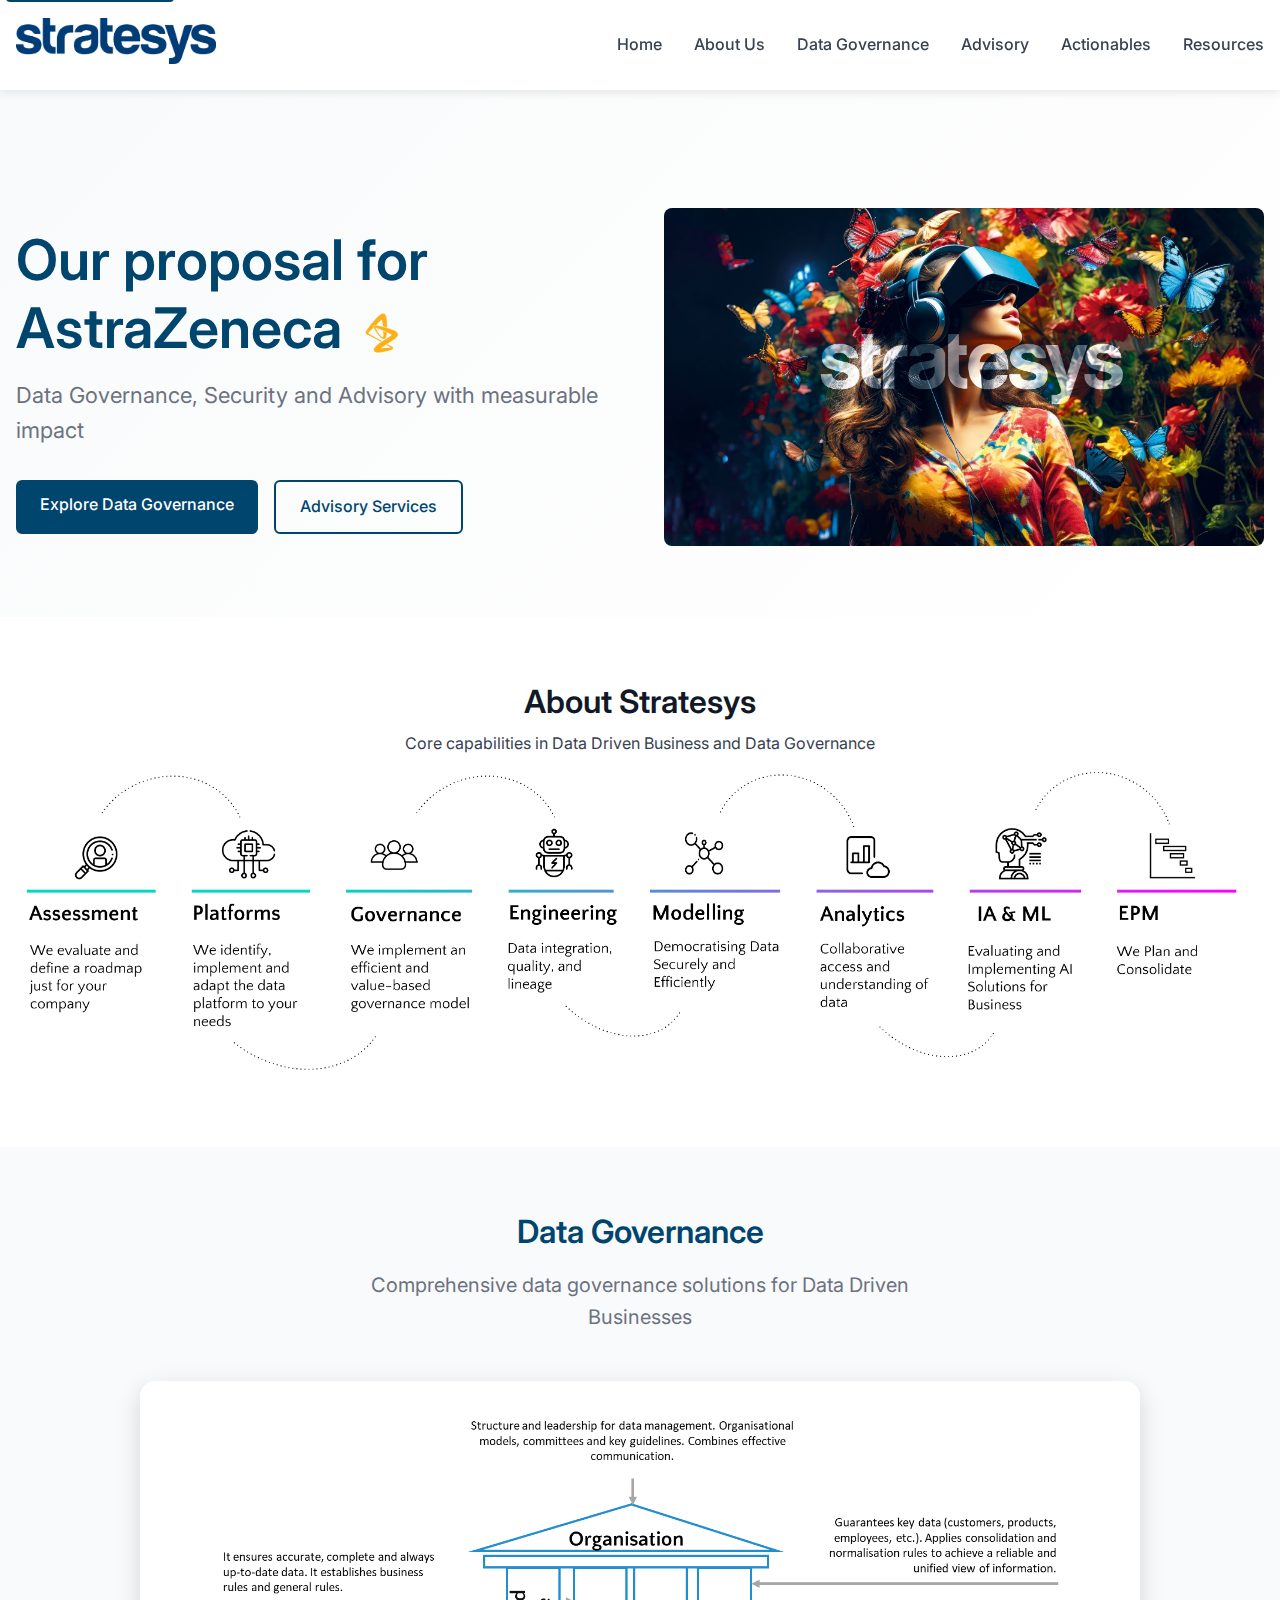
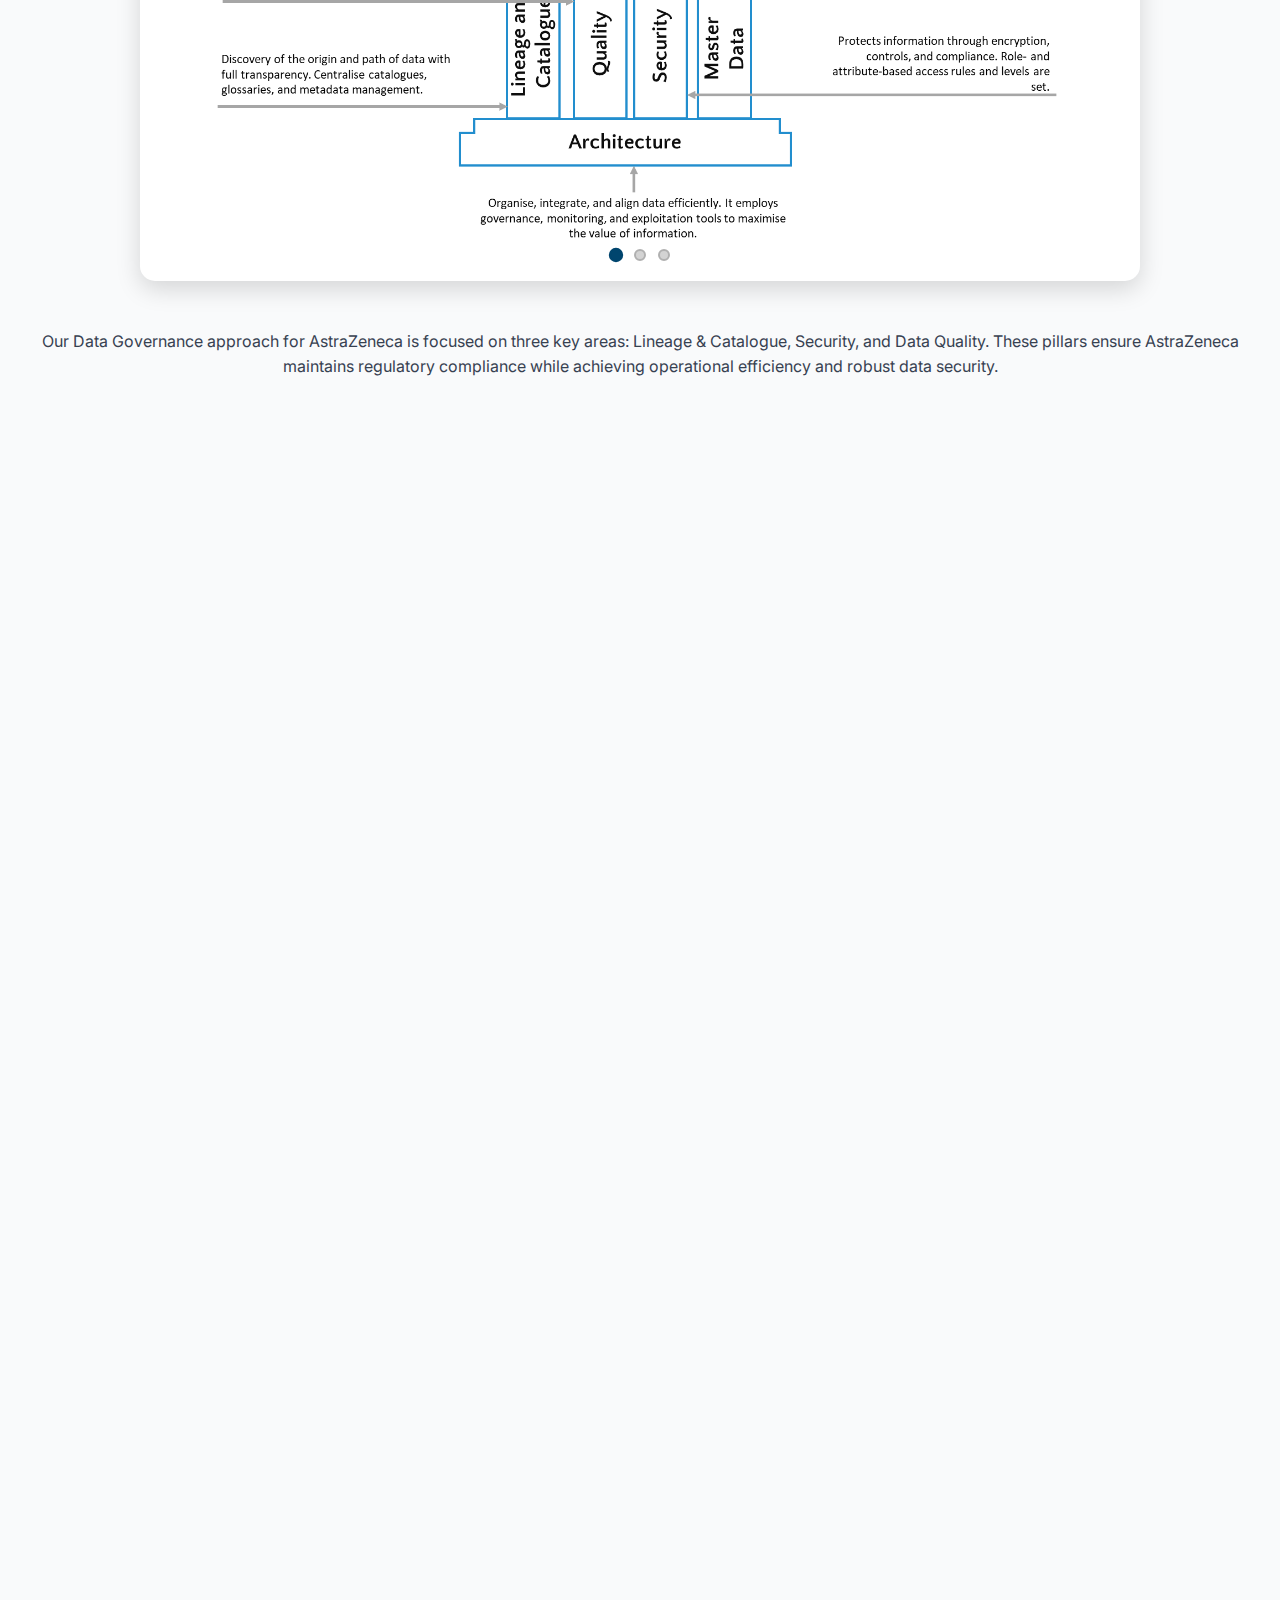
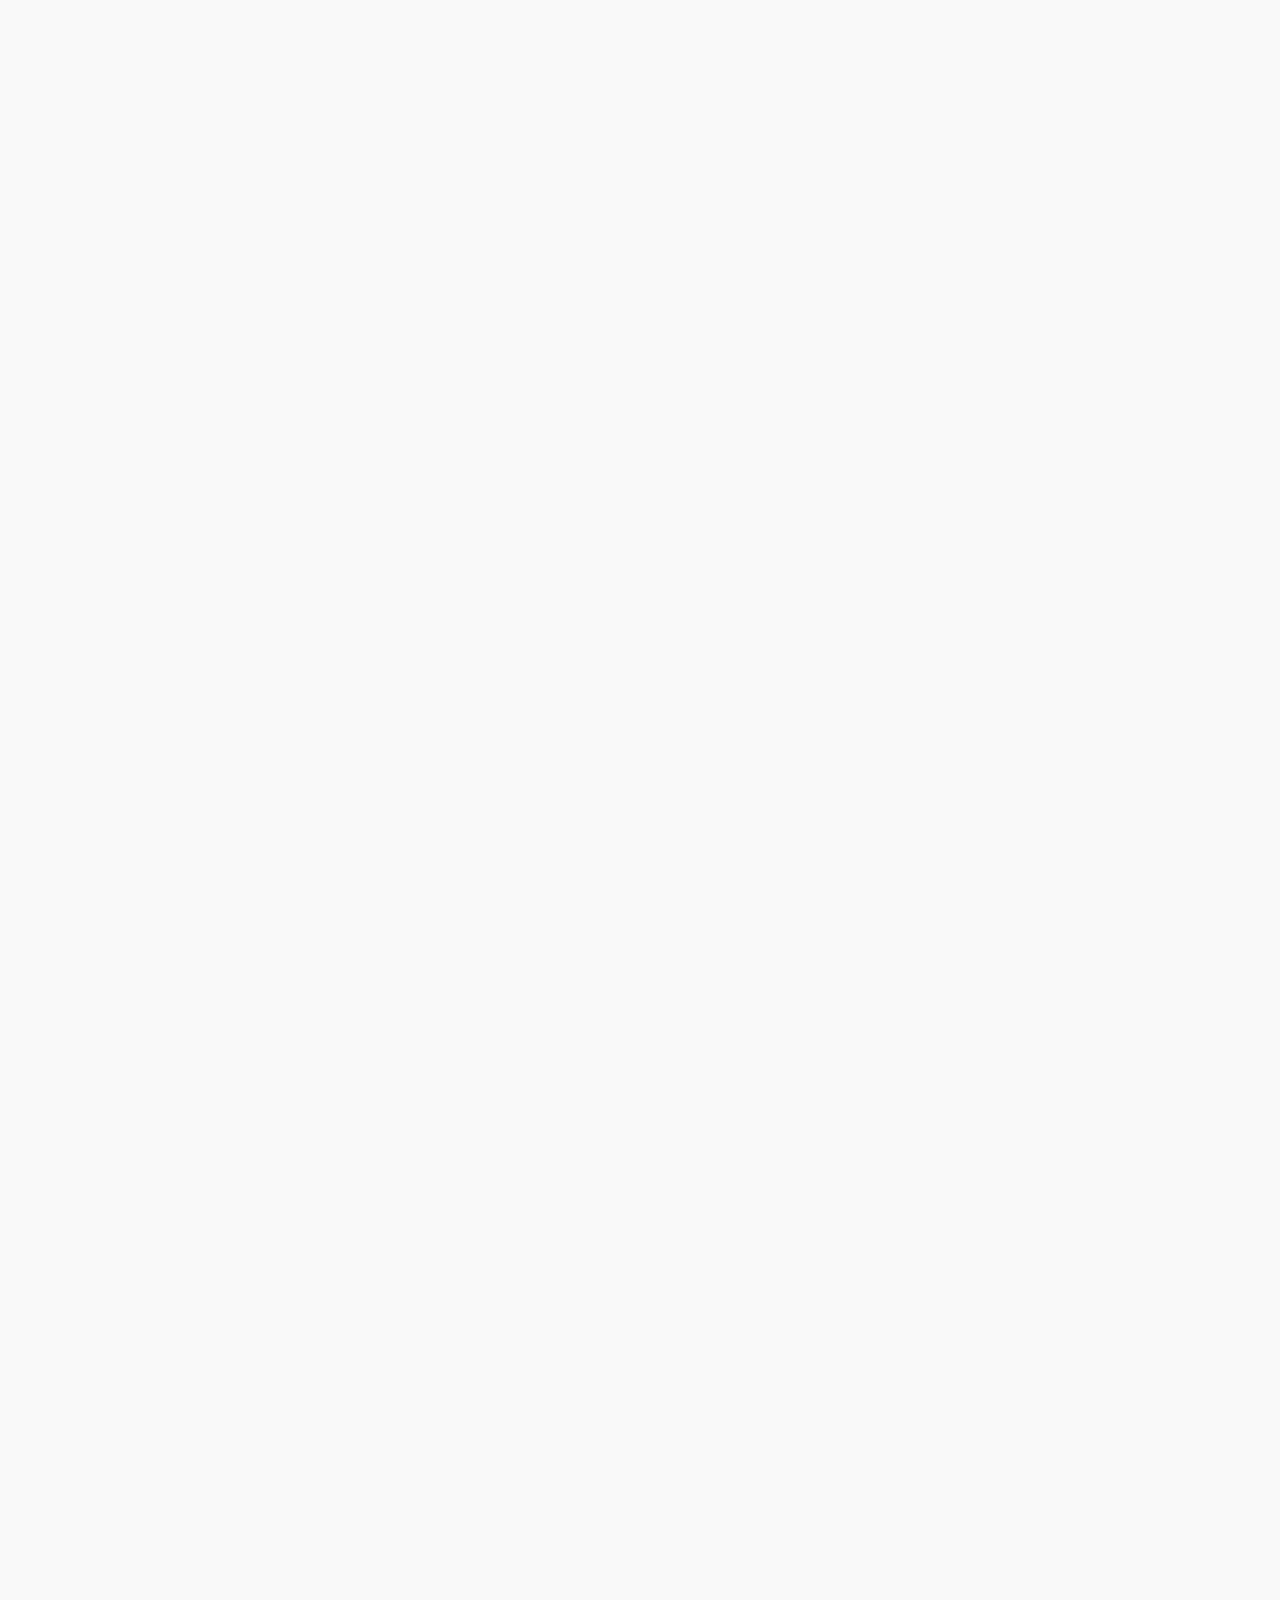
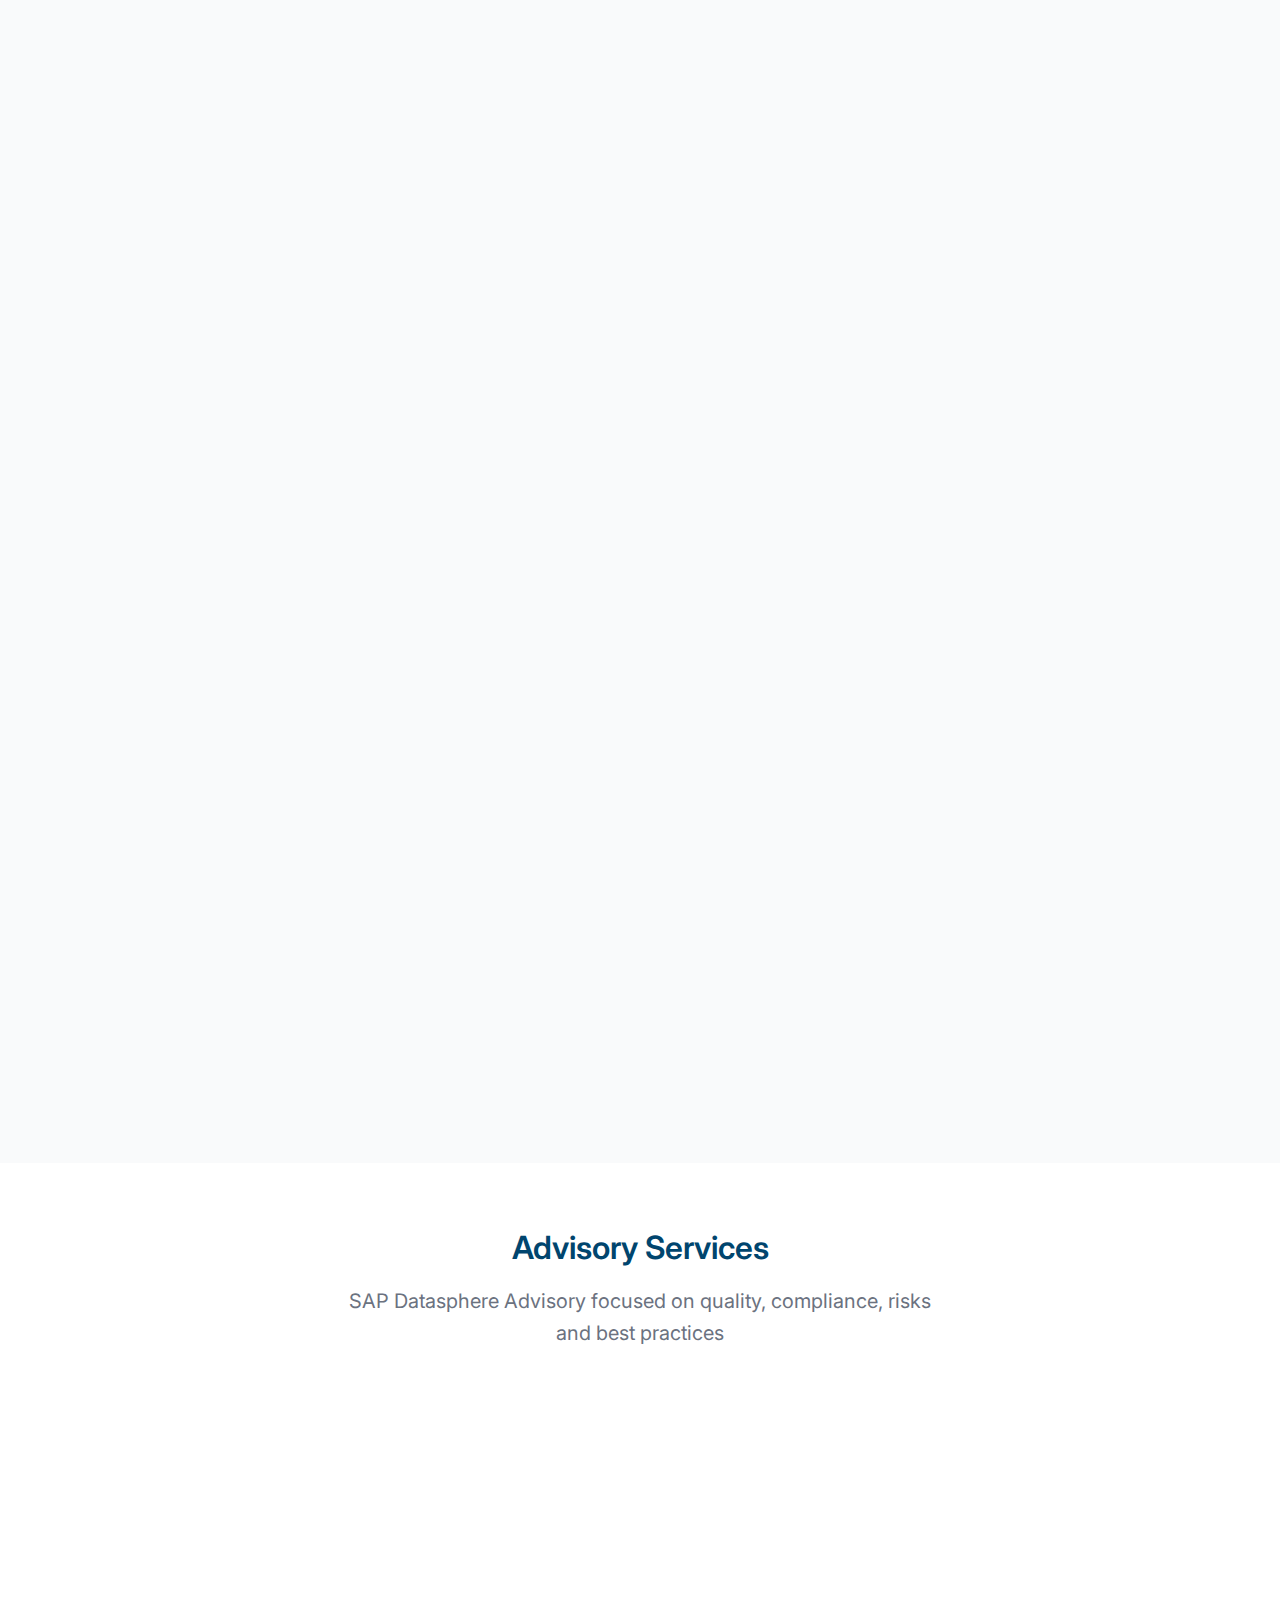
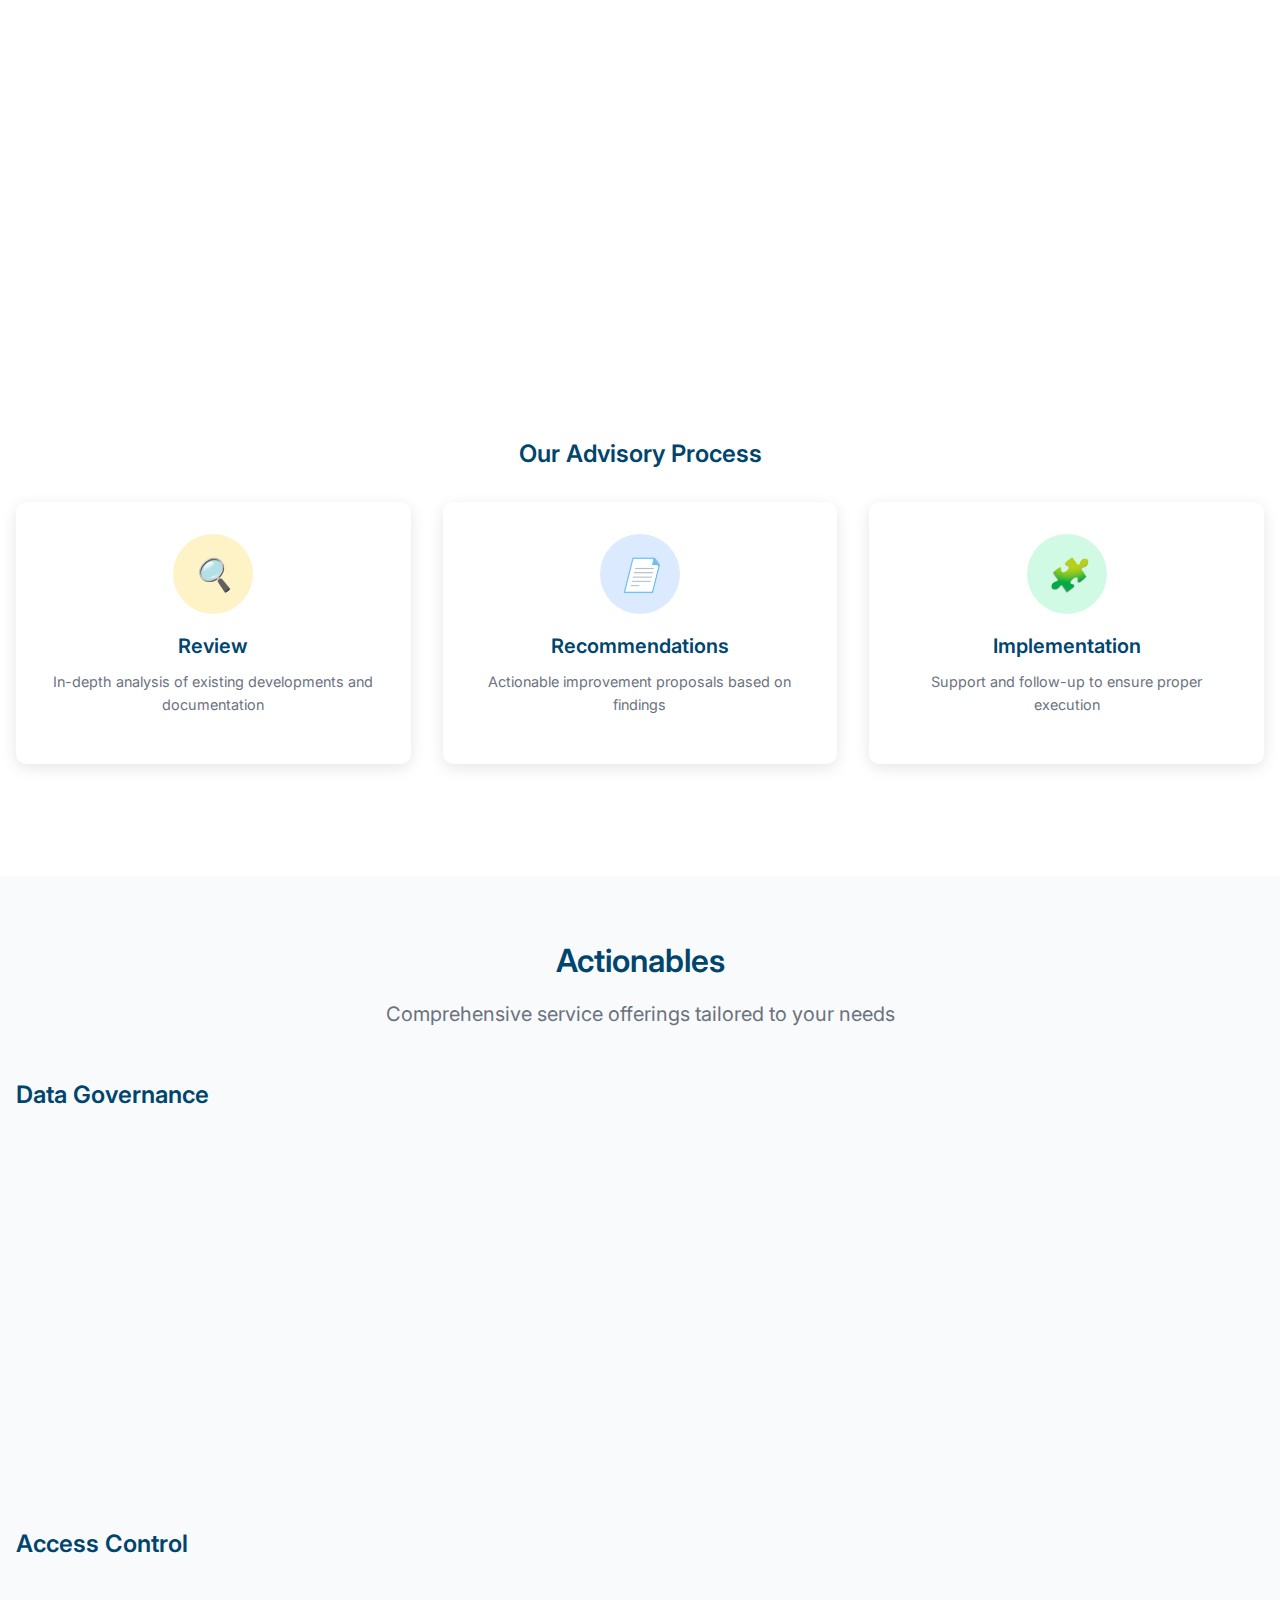
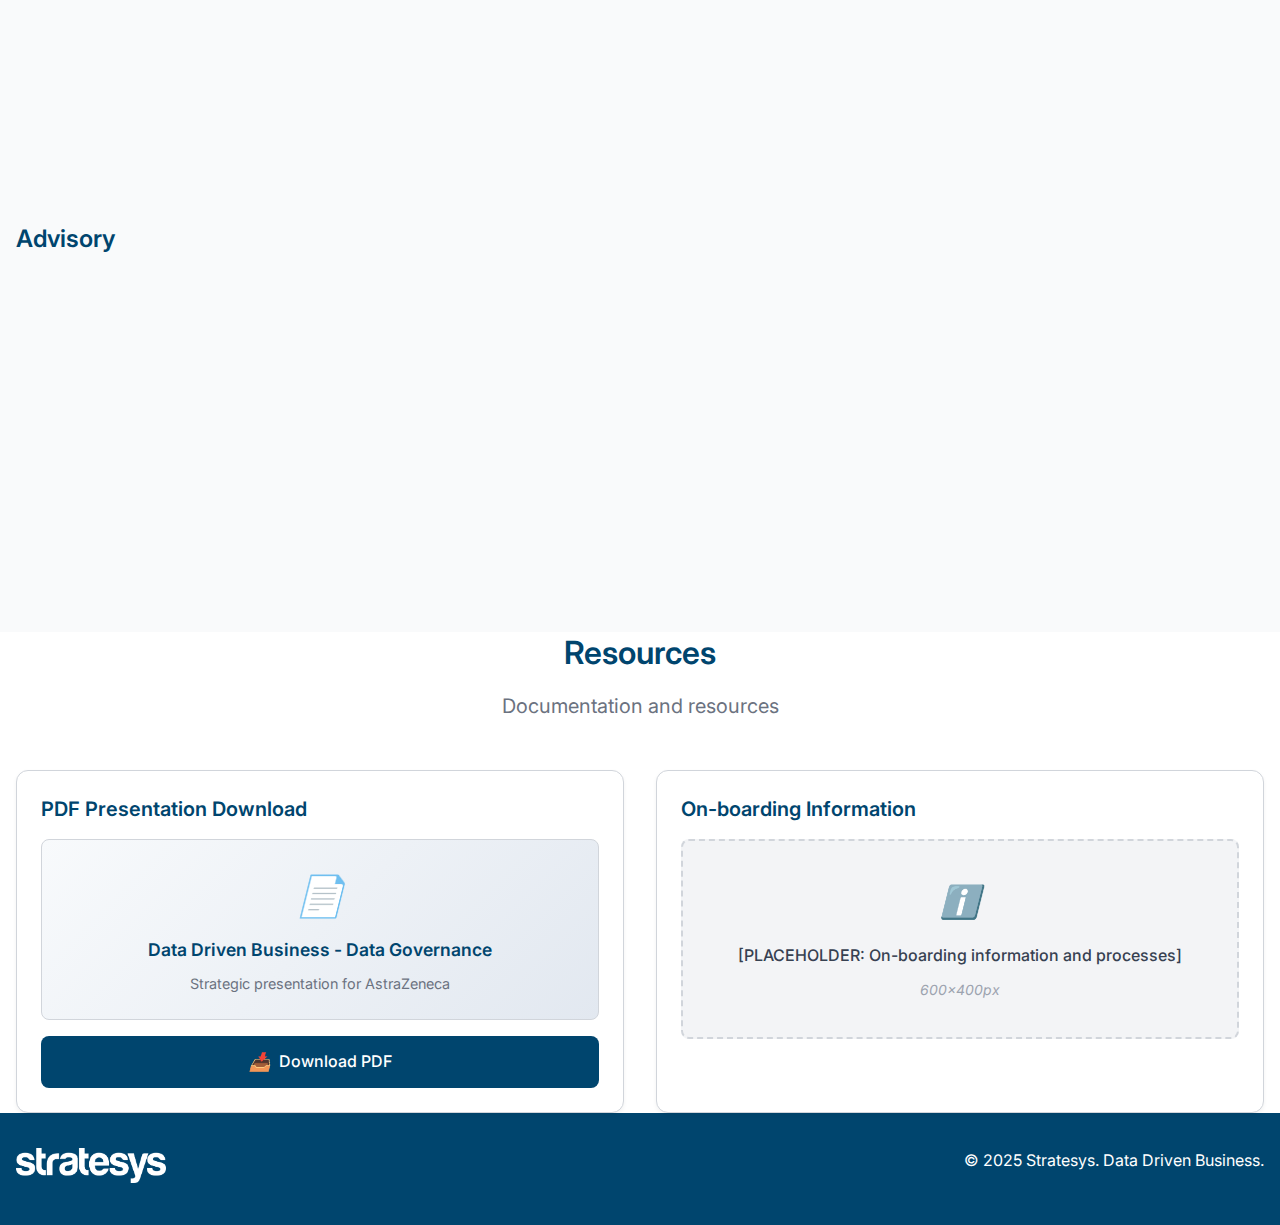
<file: index.html>
<!DOCTYPE html>
<html lang="en">
<head>
    <meta charset="UTF-8">
    <meta name="viewport" content="width=device-width, initial-scale=1.0">
    <meta name="description" content="Stratesys Data Governance and Advisory Services for AstraZeneca - Professional B2B Presentation">
    <title>Stratesys | Data Governance & Advisory for AstraZeneca</title>
    <link rel="preconnect" href="https://fonts.googleapis.com">
    <link rel="preconnect" href="https://fonts.gstatic.com" crossorigin>
    <link href="https://fonts.googleapis.com/css2?family=Inter:wght@300;400;500;600;700&display=swap" rel="stylesheet">
    <link rel="stylesheet" href="css/main.css">
    <link rel="stylesheet" href="css/responsive.css">
</head>
<body>
    <!-- Navigation Header -->
    <header class="header" id="header">
        <nav class="nav">
            <div class="nav-container">
                <div class="nav-logo">
                    <img src="images/Stratesys Logo.png" alt="Stratesys Logo" class="logo-image">
                </div>
                <div class="nav-menu" id="nav-menu">
                    <ul class="nav-list">
                        <li class="nav-item"><a href="#home" class="nav-link">Home</a></li>
                        <li class="nav-item"><a href="#about" class="nav-link">About Us</a></li>
                        <li class="nav-item"><a href="#data-governance" class="nav-link">Data Governance</a></li>
                        <li class="nav-item"><a href="#advisory" class="nav-link">Advisory</a></li>
                        <li class="nav-item"><a href="#actionables" class="nav-link">Actionables</a></li>
                        <li class="nav-item"><a href="#resources" class="nav-link">Resources</a></li>
                    </ul>
                </div>
                <div class="nav-toggle" id="nav-toggle">
                    <span class="hamburger"></span>
                    <span class="hamburger"></span>
                    <span class="hamburger"></span>
                </div>
            </div>
        </nav>
    </header>

    <!-- Main Content -->
    <main>
        <!-- Hero Section -->
        <section id="home" class="hero">
            <div class="hero-container">
                <div class="hero-content">
                    <h1 class="hero-title">Our proposal for AstraZeneca <img src="images/AstraZeneca Logo.png" alt="AstraZeneca Logo" style="height: 40px; vertical-align: middle; margin-left: 8px;"></h1>
                    <p class="hero-subtitle">Data Governance, Security and Advisory with measurable impact</p>
                    <div class="hero-cta">
                        <a href="#data-governance" class="btn btn-primary">Explore Data Governance</a>
                        <a href="#advisory" class="btn btn-secondary">Advisory Services</a>
                    </div>
                </div>
                <div class="hero-image">
                    <img src="images/STR Hero Image.jpg" alt="Stratesys Data Governance and Innovation" class="hero-img">
                </div>
            </div>
        </section>

        <!-- About Us Section -->
        <section id="about" class="about">
            <div class="container">
                <div class="about-content-single-column" style="text-align: center;">
                    <h2>About Stratesys</h2>
                    <p>Core capabilities in Data Driven Business and Data Governance</p>
                    <img src="images/Data drive business.png" alt="Data Driven Business" class="about-image-content" style="max-width: 1600px; width: 100%; height: auto;">
                    
                </div>
            </div>
        </section>

        <!-- Data Governance Section -->
        <section id="data-governance" class="data-governance">
            <div class="container">
                <div class="section-header">
                    <h2>Data Governance</h2>
                    <p>Comprehensive data governance solutions for Data Driven Businesses</p>
                </div>

                <!-- Data Governance Images Carousel -->
                <div class="dg-images-carousel">
                    <div class="carousel-container">
                        <div class="carousel-slides">
                            <div class="carousel-slide active">
                                <img src="images/Datagov Framework by Stratesys.png" alt="Data Governance Framework by Stratesys" />
                            </div>
                            <div class="carousel-slide">
                                <img src="images/Datagov Framework by Stratesys in AZ.png" alt="Data Governance Framework by Stratesys in AZ" />
                            </div>
                            <div class="carousel-slide">
                                <img src="images/Datagov Clients.png" alt="Data Governance Clients" />
                            </div>
                            
                            
                        </div>
                        <div class="carousel-indicators">
                            <span class="indicator active" data-slide="0"></span>
                            <span class="indicator" data-slide="1"></span>
                            <span class="indicator" data-slide="2"></span>
                        </div>
                    </div>
                </div>

                <!-- Overview -->
                <div class="dg-overview">
                    
                    <p>Our Data Governance approach for AstraZeneca is focused on three key areas: Lineage & Catalogue, Security, and Data Quality. These pillars ensure AstraZeneca maintains regulatory compliance while achieving operational efficiency and robust data security.</p>
                   
                </div>

                <!-- Datasphere Catalog & Lineage -->
                <div class="dg-subsection" id="catalog-lineage">
                    <h3>
                        <img src="images/DataSphere Logo.jpg" alt="DataSphere Logo" style="height: 32px; vertical-align: middle; margin-right: 12px;">
                        Datasphere Catalog & Lineage
                    </h3>
                    <div class="content-grid">
                        <div class="content-text">
                            <p>Comprehensive data cataloging and lineage tracking capabilities that provide full visibility into your data ecosystem.</p>
                        </div>
                        <div class="media-showcase">
                            <div class="image-showcase">
                                <img src="images/Data Catalog.png" alt="SAP Datasphere Catalog Interface" class="catalog-image">
                            </div>
                            <div class="video-grid">
                                <div class="video-embed">
                                    <iframe width="100%" height="200" 
                                            src="https://www.youtube.com/embed/D-_vkehPnjs" 
                                            title="Datasphere Lineage"
                                            frameborder="0" 
                                            allow="accelerometer; autoplay; clipboard-write; encrypted-media; gyroscope; picture-in-picture" 
                                            allowfullscreen>
                                    </iframe>
                                </div>
                                <div class="video-embed">
                                    <iframe width="100%" height="200" 
                                            src="https://www.youtube.com/embed/bFGWNmOI2z4" 
                                            title="Datasphere Data Catalog"
                                            frameborder="0" 
                                            allow="accelerometer; autoplay; clipboard-write; encrypted-media; gyroscope; picture-in-picture" 
                                            allowfullscreen>
                                    </iframe>
                                </div>
                            </div>
                        </div>
                    </div>

                    <!-- SAP & Collibra Integration -->
                    <div class="integration-section">
                        <h4>SAP & Collibra Integration</h4>
                        <p>Seamless integration between SAP systems and Collibra for enhanced data governance capabilities and streamlined workflows.</p>
                        <div class="integration-image">
                            <img src="images/SAP + Collibra.png" alt="SAP and Collibra Integration Flow" class="integration-flow-image">
                        </div>
                    </div>
                </div>

                <!-- Data Quality -->
                <div class="dg-subsection" id="data-quality">
                    <h3>Data Quality</h3>
                    <p class="section-description">Comprehensive data quality management with real-time monitoring, automated validation, and continuous improvement processes to ensure data accuracy and reliability across your organization.</p>
                    
                    <!-- Main Data Quality Image -->
                    <div class="quality-main-image">
                        <div class="data-quality-image">
                            <img src="images/Data Quility Process.png" alt="Data Quality Process Dashboard" class="responsive-image">
                        </div>
                    </div>
                    
                    <!-- Video Demonstration -->
                    <div class="quality-video-section">
                        <h4>Data Quality Demonstration</h4>
                        <div class="video-embed" style="aspect-ratio: 2/1; width: 80%; max-width: 900px; margin: 0 auto;">
                            <iframe width="100%" height="400" 
                                    style="aspect-ratio: 2/1; width: 100%; height: 100%;"
                                    src="https://www.youtube.com/embed/aJ7Yaqb8sr8" 
                                    title="Data Quality demonstration in Datasphere"
                                    frameborder="0" 
                                    allow="accelerometer; autoplay; clipboard-write; encrypted-media; gyroscope; picture-in-picture" 
                                    allowfullscreen>
                            </iframe>
                        </div>
                    </div>
                </div>

                <!-- Security -->
                <div class="dg-subsection" id="security">
                    <h3>Security</h3>
                    <div class="security-showcase">
                        <div class="security-image">
                            <img src="images/Securuty admin monitor.png" alt="Security administration monitor in SAP Analytics Cloud" class="security-dashboard-img">
                            <div class="security-image-subtitle" style="text-align:center; margin-top: 0.5em; color: #6b7280; font-size: 1rem;">
                                AdminMonitor by Stratesys
                            </div>
                        </div>
                        <div class="security-image">
                            <img src="images/Access Automation.png" alt="Access Automation App process in SAC" class="security-dashboard-img">
                            <div class="security-image-subtitle" style="text-align:center; margin-top: 0.5em; color: #6b7280; font-size: 1rem;">
                                Access Automation Process
                            </div>
                        
                    </div>
                </div>
            </div>
        </section>

        <!-- Advisory Section -->
        <section id="advisory" class="advisory">
            <div class="container">
                <div class="section-header">
                    <h2>Advisory Services</h2>
                    <p>SAP Datasphere Advisory focused on quality, compliance, risks and best practices</p>
                </div>

                <!-- Advisory Services Grid -->
                <div class="advisory-grid">
                    <div class="advisory-card">
                        <h3>Documentation Review</h3>
                        <div class="advisory-why">
                            <strong>Why:</strong> Guarantees quality and alignment
                        </div>
                        <div class="advisory-what">
                            <strong>What:</strong> Functional & technical designs, test documents, KPIs, reconciliation guides
                        </div>
                    </div>

                    <div class="advisory-card">
                        <h3>Developments Review</h3>
                        <div class="advisory-why">
                            <strong>Why:</strong> Ensures correct use of spaces and structures
                        </div>
                        <div class="advisory-what">
                            <strong>What:</strong> Queries, models, dataflows, consistency checks
                        </div>
                    </div>

                    <div class="advisory-card">
                        <h3>Best Practices & Compliance</h3>
                        <div class="advisory-why">
                            <strong>Why:</strong> Meets standards and security requirements
                        </div>
                        <div class="advisory-what">
                            <strong>What:</strong> Roles & authorizations, technical names validation, versioning
                        </div>
                    </div>

                    <div class="advisory-card">
                        <h3>Architecture Review</h3>
                        <div class="advisory-why">
                            <strong>Why:</strong> Clear architecture definition and responsibilities
                        </div>
                        <div class="advisory-what">
                            <strong>What:</strong> Guidelines on "where to do what", compliance with best practices
                        </div>
                    </div>
                </div>

                <!-- Advisory Process -->
                <div class="advisory-process">
                    <h3>Our Advisory Process</h3>
                    
                    <!-- Process Icons -->
                    <div class="process-icons">
                        <div class="process-icon">
                            <div class="icon-circle review-icon">
                                <i class="icon-search">🔍</i>
                            </div>
                            <h4>Review</h4>
                            <p>In-depth analysis of existing developments and documentation</p>
                        </div>
                        <div class="process-icon">
                            <div class="icon-circle recommendations-icon">
                                <i class="icon-document">📄</i>
                            </div>
                            <h4>Recommendations</h4>
                            <p>Actionable improvement proposals based on findings</p>
                        </div>
                        <div class="process-icon">
                            <div class="icon-circle implementation-icon">
                                <i class="icon-puzzle">🧩</i>
                            </div>
                            <h4>Implementation</h4>
                            <p>Support and follow-up to ensure proper execution</p>
                        </div>
                    </div>
                </div>
            </div>
        </section>

        <!-- Actionables Section -->
        <section id="actionables" class="actionables">
            <div class="container">
                <div class="section-header">
                    <h2>Actionables</h2>
                    <p>Comprehensive service offerings tailored to your needs</p>
                </div>
                <div class="actionables-categories">
                    <!-- Data Governance Section -->
                    <div class="actionable-category">
                        <h3 class="category-title">Data Governance</h3>
                        <div class="actionables-grid">
                            <div class="actionable-card">
                                <h4>1. Catalogue & Lineage</h4>
                                <p>Review one (1) dataflow with up to ten (10) associated tables, ensuring alignment with architecture, naming conventions, and best practices.</p>
                                <h4>2 - 4 weeks<h4>
                            </div>
                            <div class="actionable-card">
                                <h4>2. Data Quality</h4>
                                <p>Configure the Data Quality Rules available for the assets of one (1) business area and up to ten (10) unique assets with up to ten (10) rules per asset. Also, plug-in the Data Quality Monitor.</p>
                                <h4>4 - 5 weeks<h4>
                            </div>
                            <div class="actionable-card">
                                <h4>3. Security</h4>
                                <p>Configure "Admin Monitor" for SAC and Datasphere.</p>
                                <h4>1 - 3 weeks<h4>
                            </div>
                            <div class="actionable-card">
                                <h4>4. Collibra</h4>
                                <p>Integrate Datasphere to Collibra.</p>
                                <h4>3 - 5 weeks<h4>
                            </div>
                        </div>
                    </div>

                    <!-- Access Control Section -->
                    <div class="actionable-category">
                        <h3 class="category-title">Access Control</h3>
                        <div class="actionables-grid">
                            <div class="actionable-card">
                                <h4>1. App</h4>
                                <p>Build PoC App for 10 users and 1 approver.</p>
                                <h4>7 - 9 Weeks<h4>
                            </div>
                        </div>
                    </div>

                    <!-- Advisory Section -->
                    <div class="actionable-category">
                        <h3 class="category-title">Advisory</h3>
                        <div class="actionables-grid">
                            <div class="actionable-card">
                                <h4>1. As-Is</h4>
                                <p>Review one (1) dataflow with up to ten (10) associated tables, ensuring alignment with architecture, naming conventions, and best practices.</p>
                                <h4>2 Weeks<h4>
                            </div>
                            <div class="actionable-card">
                                <h4>2. Way Forward</h4>
                                <p>Two (2) dedicated team members working alongside the project team. Continuous reviews, recommendations, and support to ensure alignment with best practices and project standards.</p>
                                <h4>End of 2025<h4>
                            </div>
                        </div>
                    </div>
                </div>
            </div>
        </section>

        <!-- Resources Section -->
        <section id="resources" class="resources">
            <div class="container">
                <div class="section-header">
                    <h2>Resources</h2>
                    <p>Documentation and resources</p>
                </div>
                <div class="resources-content">
                    <div class="resource-box">
                        <h3>PDF Presentation Download</h3>
                        <div class="pdf-download">
                            <div class="pdf-preview">
                                <i class="icon-pdf">📄</i>
                                <h4>Data Driven Business - Data Governance</h4>
                                <p>Strategic presentation for AstraZeneca</p>
                            </div>
                            <a href="STR - Data Driven Business - Data Governance - Astra Zeneca.pdf" 
                               class="download-btn" 
                               download="STR - Data Driven Business - Data Governance - Astra Zeneca.pdf">
                                <i class="icon-download">📥</i>
                                Download PDF
                            </a>
                        </div>
                    </div>
                    <div class="resource-box">
                        <h3>On-boarding Information</h3>
                        <div class="placeholder-image">
                            <div class="placeholder-content">
                                <i class="icon-info">ℹ️</i>
                                <p>[PLACEHOLDER: On-boarding information and processes]</p>
                                <span class="placeholder-dimensions">600x400px</span>
                            </div>
                        </div>
                    </div>
                </div>
            </div>
        </section>

    </main>

    <!-- Footer -->
    <footer class="footer">
        <div class="container">
            <div class="footer-content">
                <div class="footer-logo">
                    <img src="images/Stratesys Logo White.png" alt="Stratesys Logo" class="logo-image">
                </div>
                <div class="footer-text">
                    <p>&copy; 2025 Stratesys. Data Driven Business.</p>
                </div>
            </div>
        </div>
    </footer>

    <script src="js/main.js"></script>
    <script src="js/animated-hero.js"></script>
</body>
</html>
</file>
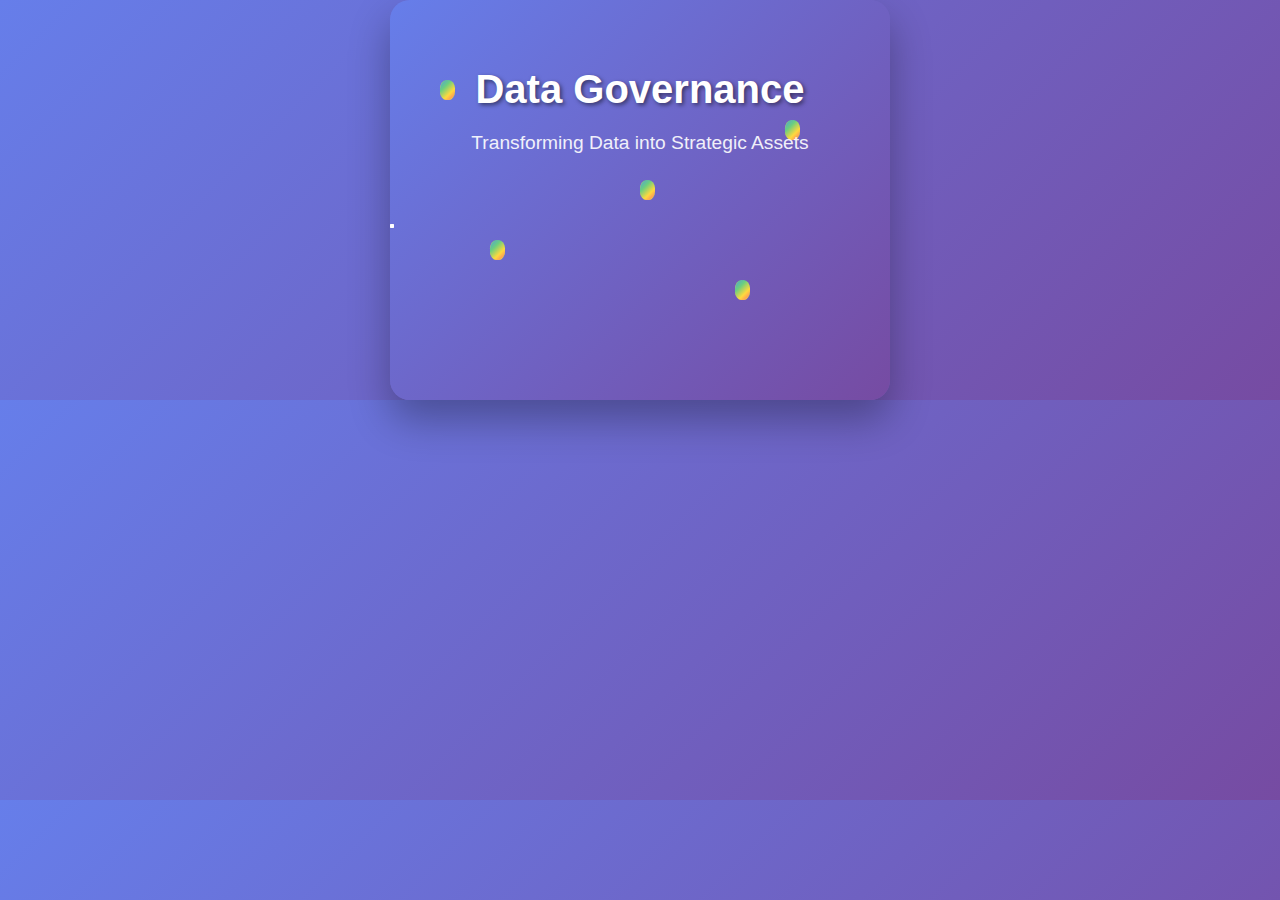
<file: images/animated-hero.html>
<!DOCTYPE html>
<html lang="en">
<head>
    <meta charset="UTF-8">
    <meta name="viewport" content="width=device-width, initial-scale=1.0">
    <title>Animated Hero with Butterflies</title>
    <style>
        body {
            margin: 0;
            padding: 0;
            background: linear-gradient(135deg, #667eea 0%, #764ba2 100%);
            overflow: hidden;
            font-family: Arial, sans-serif;
        }
        
        .hero-container {
            position: relative;
            width: 500px;
            height: 400px;
            margin: 0 auto;
            background: linear-gradient(135deg, #667eea 0%, #764ba2 100%);
            border-radius: 20px;
            overflow: hidden;
            box-shadow: 0 20px 40px rgba(0,0,0,0.3);
        }
        
        .hero-content {
            position: relative;
            z-index: 2;
            padding: 40px;
            text-align: center;
            color: white;
        }
        
        .hero-title {
            font-size: 2.5em;
            font-weight: bold;
            margin-bottom: 20px;
            text-shadow: 2px 2px 4px rgba(0,0,0,0.5);
        }
        
        .hero-subtitle {
            font-size: 1.2em;
            margin-bottom: 30px;
            opacity: 0.9;
        }
        
        .butterfly {
            position: absolute;
            width: 30px;
            height: 30px;
            z-index: 1;
        }
        
        .butterfly::before,
        .butterfly::after {
            content: '';
            position: absolute;
            width: 15px;
            height: 20px;
            background: linear-gradient(45deg, #ff6b6b, #ffd93d, #6bcf7f, #4d9de0);
            border-radius: 50% 10px 50% 10px;
            animation: flap 0.3s ease-in-out infinite alternate;
        }
        
        .butterfly::before {
            left: 0;
            transform-origin: right center;
        }
        
        .butterfly::after {
            right: 0;
            transform-origin: left center;
            transform: scaleX(-1);
        }
        
        @keyframes flap {
            0% { transform: rotateY(0deg) scale(1); }
            100% { transform: rotateY(20deg) scale(1.1); }
        }
        
        .butterfly1 {
            top: 20%;
            left: 10%;
            animation: float1 4s ease-in-out infinite;
        }
        
        .butterfly2 {
            top: 30%;
            right: 15%;
            animation: float2 3.5s ease-in-out infinite;
        }
        
        .butterfly3 {
            top: 60%;
            left: 20%;
            animation: float3 5s ease-in-out infinite;
        }
        
        .butterfly4 {
            top: 70%;
            right: 25%;
            animation: float4 4.5s ease-in-out infinite;
        }
        
        .butterfly5 {
            top: 45%;
            left: 50%;
            animation: float5 3s ease-in-out infinite;
        }
        
        @keyframes float1 {
            0%, 100% { transform: translate(0, 0) rotate(0deg); }
            25% { transform: translate(20px, -10px) rotate(5deg); }
            50% { transform: translate(10px, -20px) rotate(-3deg); }
            75% { transform: translate(-10px, -15px) rotate(2deg); }
        }
        
        @keyframes float2 {
            0%, 100% { transform: translate(0, 0) rotate(0deg); }
            25% { transform: translate(-15px, -20px) rotate(-5deg); }
            50% { transform: translate(-25px, -10px) rotate(3deg); }
            75% { transform: translate(-10px, -25px) rotate(-2deg); }
        }
        
        @keyframes float3 {
            0%, 100% { transform: translate(0, 0) rotate(0deg); }
            25% { transform: translate(15px, 10px) rotate(3deg); }
            50% { transform: translate(25px, -5px) rotate(-2deg); }
            75% { transform: translate(10px, 15px) rotate(4deg); }
        }
        
        @keyframes float4 {
            0%, 100% { transform: translate(0, 0) rotate(0deg); }
            25% { transform: translate(-20px, 15px) rotate(-3deg); }
            50% { transform: translate(-15px, 25px) rotate(2deg); }
            75% { transform: translate(-25px, 10px) rotate(-4deg); }
        }
        
        @keyframes float5 {
            0%, 100% { transform: translate(0, 0) rotate(0deg); }
            25% { transform: translate(10px, -15px) rotate(2deg); }
            50% { transform: translate(-10px, -25px) rotate(-3deg); }
            75% { transform: translate(15px, -10px) rotate(1deg); }
        }
        
        .sparkle {
            position: absolute;
            width: 4px;
            height: 4px;
            background: white;
            border-radius: 50%;
            animation: sparkle 2s ease-in-out infinite;
        }
        
        .sparkle:nth-child(1) { top: 15%; left: 20%; animation-delay: 0s; }
        .sparkle:nth-child(2) { top: 25%; right: 30%; animation-delay: 0.5s; }
        .sparkle:nth-child(3) { top: 55%; left: 15%; animation-delay: 1s; }
        .sparkle:nth-child(4) { top: 65%; right: 20%; animation-delay: 1.5s; }
        .sparkle:nth-child(5) { top: 40%; left: 60%; animation-delay: 0.8s; }
        
        @keyframes sparkle {
            0%, 100% { opacity: 0; transform: scale(0); }
            50% { opacity: 1; transform: scale(1); }
        }
    </style>
</head>
<body>
    <div class="hero-container">
        <div class="hero-content">
            <h1 class="hero-title">Data Governance</h1>
            <p class="hero-subtitle">Transforming Data into Strategic Assets</p>
        </div>
        
        <!-- Butterflies -->
        <div class="butterfly butterfly1"></div>
        <div class="butterfly butterfly2"></div>
        <div class="butterfly butterfly3"></div>
        <div class="butterfly butterfly4"></div>
        <div class="butterfly butterfly5"></div>
        
        <!-- Sparkles -->
        <div class="sparkle"></div>
        <div class="sparkle"></div>
        <div class="sparkle"></div>
        <div class="sparkle"></div>
        <div class="sparkle"></div>
    </div>
</body>
</html>
</file>
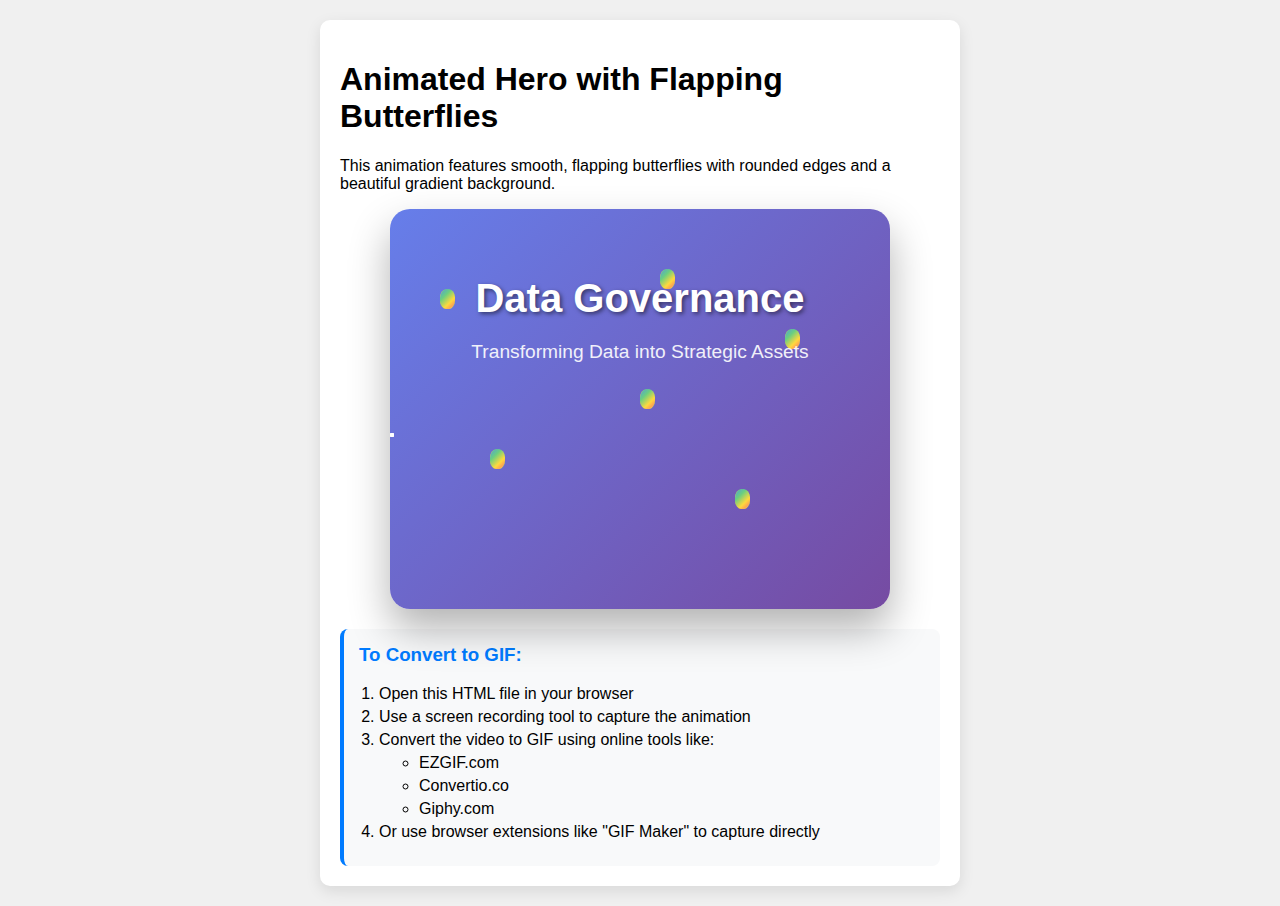
<file: images/gif-generator.html>
<!DOCTYPE html>
<html lang="en">
<head>
    <meta charset="UTF-8">
    <meta name="viewport" content="width=device-width, initial-scale=1.0">
    <title>GIF Generator for Hero Animation</title>
    <style>
        body {
            margin: 0;
            padding: 20px;
            background: #f0f0f0;
            font-family: Arial, sans-serif;
        }
        
        .container {
            max-width: 600px;
            margin: 0 auto;
            background: white;
            padding: 20px;
            border-radius: 10px;
            box-shadow: 0 5px 15px rgba(0,0,0,0.1);
        }
        
        .hero-container {
            position: relative;
            width: 500px;
            height: 400px;
            margin: 0 auto;
            background: linear-gradient(135deg, #667eea 0%, #764ba2 100%);
            border-radius: 20px;
            overflow: hidden;
            box-shadow: 0 20px 40px rgba(0,0,0,0.3);
        }
        
        .hero-content {
            position: relative;
            z-index: 2;
            padding: 40px;
            text-align: center;
            color: white;
        }
        
        .hero-title {
            font-size: 2.5em;
            font-weight: bold;
            margin-bottom: 20px;
            text-shadow: 2px 2px 4px rgba(0,0,0,0.5);
        }
        
        .hero-subtitle {
            font-size: 1.2em;
            margin-bottom: 30px;
            opacity: 0.9;
        }
        
        .butterfly {
            position: absolute;
            width: 30px;
            height: 30px;
            z-index: 1;
        }
        
        .butterfly::before,
        .butterfly::after {
            content: '';
            position: absolute;
            width: 15px;
            height: 20px;
            background: linear-gradient(45deg, #ff6b6b, #ffd93d, #6bcf7f, #4d9de0);
            border-radius: 50% 10px 50% 10px;
            animation: flap 0.3s ease-in-out infinite alternate;
        }
        
        .butterfly::before {
            left: 0;
            transform-origin: right center;
        }
        
        .butterfly::after {
            right: 0;
            transform-origin: left center;
            transform: scaleX(-1);
        }
        
        @keyframes flap {
            0% { transform: rotateY(0deg) scale(1); }
            100% { transform: rotateY(20deg) scale(1.1); }
        }
        
        .butterfly1 {
            top: 20%;
            left: 10%;
            animation: float1 4s ease-in-out infinite;
        }
        
        .butterfly2 {
            top: 30%;
            right: 15%;
            animation: float2 3.5s ease-in-out infinite;
        }
        
        .butterfly3 {
            top: 60%;
            left: 20%;
            animation: float3 5s ease-in-out infinite;
        }
        
        .butterfly4 {
            top: 70%;
            right: 25%;
            animation: float4 4.5s ease-in-out infinite;
        }
        
        .butterfly5 {
            top: 45%;
            left: 50%;
            animation: float5 3s ease-in-out infinite;
        }
        
        .butterfly6 {
            top: 15%;
            right: 40%;
            animation: float6 3.8s ease-in-out infinite;
        }
        
        @keyframes float1 {
            0%, 100% { transform: translate(0, 0) rotate(0deg); }
            25% { transform: translate(20px, -10px) rotate(5deg); }
            50% { transform: translate(10px, -20px) rotate(-3deg); }
            75% { transform: translate(-10px, -15px) rotate(2deg); }
        }
        
        @keyframes float2 {
            0%, 100% { transform: translate(0, 0) rotate(0deg); }
            25% { transform: translate(-15px, -20px) rotate(-5deg); }
            50% { transform: translate(-25px, -10px) rotate(3deg); }
            75% { transform: translate(-10px, -25px) rotate(-2deg); }
        }
        
        @keyframes float3 {
            0%, 100% { transform: translate(0, 0) rotate(0deg); }
            25% { transform: translate(15px, 10px) rotate(3deg); }
            50% { transform: translate(25px, -5px) rotate(-2deg); }
            75% { transform: translate(10px, 15px) rotate(4deg); }
        }
        
        @keyframes float4 {
            0%, 100% { transform: translate(0, 0) rotate(0deg); }
            25% { transform: translate(-20px, 15px) rotate(-3deg); }
            50% { transform: translate(-15px, 25px) rotate(2deg); }
            75% { transform: translate(-25px, 10px) rotate(-4deg); }
        }
        
        @keyframes float5 {
            0%, 100% { transform: translate(0, 0) rotate(0deg); }
            25% { transform: translate(10px, -15px) rotate(2deg); }
            50% { transform: translate(-10px, -25px) rotate(-3deg); }
            75% { transform: translate(15px, -10px) rotate(1deg); }
        }
        
        @keyframes float6 {
            0%, 100% { transform: translate(0, 0) rotate(0deg); }
            25% { transform: translate(-10px, -20px) rotate(-2deg); }
            50% { transform: translate(20px, -15px) rotate(3deg); }
            75% { transform: translate(5px, -25px) rotate(-1deg); }
        }
        
        .sparkle {
            position: absolute;
            width: 4px;
            height: 4px;
            background: white;
            border-radius: 50%;
            animation: sparkle 2s ease-in-out infinite;
        }
        
        .sparkle:nth-child(1) { top: 15%; left: 20%; animation-delay: 0s; }
        .sparkle:nth-child(2) { top: 25%; right: 30%; animation-delay: 0.5s; }
        .sparkle:nth-child(3) { top: 55%; left: 15%; animation-delay: 1s; }
        .sparkle:nth-child(4) { top: 65%; right: 20%; animation-delay: 1.5s; }
        .sparkle:nth-child(5) { top: 40%; left: 60%; animation-delay: 0.8s; }
        .sparkle:nth-child(6) { top: 35%; right: 45%; animation-delay: 1.2s; }
        
        @keyframes sparkle {
            0%, 100% { opacity: 0; transform: scale(0); }
            50% { opacity: 1; transform: scale(1); }
        }
        
        .instructions {
            margin-top: 20px;
            padding: 15px;
            background: #f8f9fa;
            border-radius: 8px;
            border-left: 4px solid #007bff;
        }
        
        .instructions h3 {
            margin-top: 0;
            color: #007bff;
        }
        
        .instructions ol {
            margin: 10px 0;
            padding-left: 20px;
        }
        
        .instructions li {
            margin: 5px 0;
        }
    </style>
</head>
<body>
    <div class="container">
        <h1>Animated Hero with Flapping Butterflies</h1>
        <p>This animation features smooth, flapping butterflies with rounded edges and a beautiful gradient background.</p>
        
        <div class="hero-container">
            <div class="hero-content">
                <h1 class="hero-title">Data Governance</h1>
                <p class="hero-subtitle">Transforming Data into Strategic Assets</p>
            </div>
            
            <!-- Butterflies -->
            <div class="butterfly butterfly1"></div>
            <div class="butterfly butterfly2"></div>
            <div class="butterfly butterfly3"></div>
            <div class="butterfly butterfly4"></div>
            <div class="butterfly butterfly5"></div>
            <div class="butterfly butterfly6"></div>
            
            <!-- Sparkles -->
            <div class="sparkle"></div>
            <div class="sparkle"></div>
            <div class="sparkle"></div>
            <div class="sparkle"></div>
            <div class="sparkle"></div>
            <div class="sparkle"></div>
        </div>
        
        <div class="instructions">
            <h3>To Convert to GIF:</h3>
            <ol>
                <li>Open this HTML file in your browser</li>
                <li>Use a screen recording tool to capture the animation</li>
                <li>Convert the video to GIF using online tools like:
                    <ul>
                        <li>EZGIF.com</li>
                        <li>Convertio.co</li>
                        <li>Giphy.com</li>
                    </ul>
                </li>
                <li>Or use browser extensions like "GIF Maker" to capture directly</li>
            </ol>
        </div>
    </div>
</body>
</html>
</file>
<file: css/responsive.css>
/* Responsive Design - Mobile First Approach */

/* Tablet Styles - 768px and up */
@media (max-width: 1024px) {
    .hero-container {
        grid-template-columns: 1fr;
        gap: 2rem;
        text-align: center;
    }
    
    .hero-title {
        font-size: 2.5rem;
    }
    
    .about-content {
        grid-template-columns: 1fr;
        gap: 2rem;
    }
    
    .content-grid {
        grid-template-columns: 1fr;
        gap: 2rem;
    }
    
    /* Data Quality responsive styles handled by individual elements */
    
    .security-showcase {
        grid-template-columns: 1fr;
        gap: 2rem;
    }
    
    /* Security Dashboard Image Responsive */
    .security-dashboard-img {
        max-width: 100%;
        width: 100%;
        height: auto;
        object-fit: contain;
        border-radius: 8px;
    }
    
    .contact-content {
        grid-template-columns: 1fr;
        gap: 2rem;
    }
    
    .advisory-grid {
        grid-template-columns: repeat(auto-fit, minmax(280px, 1fr));
    }
}

/* Mobile Styles - 768px and below */
@media (max-width: 768px) {
    /* Navigation */
    .nav-menu {
        position: fixed;
        top: 80px;
        left: -100%;
        width: 100%;
        height: calc(100vh - 80px);
        background-color: var(--background-white);
        transition: left 0.3s ease;
        box-shadow: 0 2px 10px rgba(0, 0, 0, 0.1);
    }
    
    .nav-menu.active {
        left: 0;
    }
    
    .nav-list {
        flex-direction: column;
        gap: 0;
        padding: 2rem;
        height: 100%;
        justify-content: flex-start;
    }
    
    .nav-item {
        width: 100%;
        padding: 1rem 0;
        border-bottom: 1px solid var(--border-gray);
    }
    
    .nav-link {
        font-size: 1.125rem;
        display: block;
        padding: 0.5rem 0;
    }
    
    .nav-toggle {
        display: flex;
    }
    
    .nav-toggle.active .hamburger:nth-child(1) {
        transform: rotate(45deg) translate(5px, 5px);
    }
    
    .nav-toggle.active .hamburger:nth-child(2) {
        opacity: 0;
    }
    
    .nav-toggle.active .hamburger:nth-child(3) {
        transform: rotate(-45deg) translate(7px, -6px);
    }
    
    /* Typography */
    h1 {
        font-size: 2rem;
    }
    
    h2 {
        font-size: 1.75rem;
    }
    
    h3 {
        font-size: 1.25rem;
    }
    
    /* Hero Section */
    .hero {
        padding: 6rem 0 3rem;
    }
    
    .hero-title {
        font-size: 2rem;
        line-height: 1.3;
    }
    
    .hero-subtitle {
        font-size: 1.125rem;
    }
    
    .hero-cta {
        justify-content: center;
        flex-direction: column;
        align-items: center;
        gap: 1rem;
    }
    
    .btn {
        width: 100%;
        max-width: 300px;
        text-align: center;
    }
    
    /* Hero Image Responsive */
    .hero-image img {
        max-width: 100%;
        width: 100%;
        height: auto;
        object-fit: contain;
    }
    
    /* Catalog Image Responsive */
    .catalog-image {
        max-width: 100%;
        width: 100%;
        height: auto;
        object-fit: contain;
    }
    
    /* Sections */
    section {
        padding: 3rem 0;
    }
    
    .container {
        padding: 0 1rem;
    }
    
    /* Grid Layouts */
    .benefits-grid {
        grid-template-columns: 1fr;
        gap: 1.5rem;
    }
    
    .advisory-grid {
        grid-template-columns: 1fr;
        gap: 1.5rem;
    }
    
    .actionables-grid {
        grid-template-columns: 1fr;
        gap: 1.5rem;
    }
    
    .compliance-content {
        grid-template-columns: 1fr;
        gap: 1.5rem;
    }
    
    /* Video Grid */
    .video-grid {
        grid-template-columns: 1fr;
        gap: 1rem;
    }
    
    /* Video Embeds */
    .video-embed {
        margin: 0.5rem 0;
    }
    
    /* Data Quality Section Mobile */
    .quality-main-image {
        margin: 1.5rem 0;
    }
    
    /* Security Dashboard Image Mobile */
    .security-image {
        margin: 1rem 0;
    }
    
    .security-dashboard-img {
        padding: 0.5rem;
        border-radius: 8px;
        max-height: 400px;
        object-fit: contain;
    }
    
    .quality-video-section {
        margin: 2rem 0;
    }
    
    .quality-video-section h4 {
        font-size: 1.25rem;
    }
    
    .section-description {
        font-size: 1rem;
        margin-bottom: 1.5rem;
    }
    
    .data-quality-image {
        padding: 0.5rem;
        border-radius: 8px;
    }
    
    .video-embed {
        margin: 1.5rem auto;
        border-radius: 8px;
    }
    
    /* Integration Image Responsive */
    .integration-flow-image {
        max-width: 67%;
        width: 67%;
        height: auto;
        object-fit: contain;
    }
    
    /* Cards and Content */
    .benefit-card,
    .advisory-card,
    .actionable-card,
    .dg-subsection {
        padding: 1.5rem;
    }
    
    /* Placeholders */
    .placeholder-image,
    .placeholder-video,
    .placeholder-logo {
        min-height: 150px;
        padding: 1.5rem;
    }
    
    .placeholder-content i {
        font-size: 1.5rem;
    }
    
    .hero-image .placeholder-image {
        min-height: 250px;
    }
    
    /* Data Quality Image Responsive */
    .data-quality-image {
        margin: 0.75rem 0;
    }
    
    .responsive-image {
        max-height: 400px;
        object-fit: contain;
    }
    
    /* Footer */
    .footer-content {
        flex-direction: column;
        text-align: center;
        gap: 1rem;
    }
    
    .footer-text {
        text-align: center;
    }
}

/* Small Mobile Styles - 480px and below */
@media (max-width: 480px) {
    /* Typography */
    .hero-title {
        font-size: 1.75rem;
    }
    
    h2 {
        font-size: 1.5rem;
    }
    
    /* Sections */
    section {
        padding: 2rem 0;
    }
    
    /* Cards */
    .benefit-card,
    .advisory-card,
    .actionable-card,
    .dg-subsection,
    .contact-form,
    .contact-info,
    .compliance-docs,
    .compliance-downloads,
    .supplier-onboarding {
        padding: 1rem;
    }
    
    /* Placeholders */
    .placeholder-image,
    .placeholder-video {
        min-height: 120px;
        padding: 1rem;
    }
    
    .placeholder-content i {
        font-size: 1.25rem;
    }
    
    /* Data Quality Section Small Mobile */
    .quality-main-image {
        margin: 1rem 0;
    }
    
    /* Security Dashboard Image Small Mobile */
    .security-image {
        margin: 0.75rem 0;
    }
    
    .security-dashboard-img {
        padding: 0.25rem;
        border-radius: 6px;
        max-height: 300px;
        object-fit: contain;
    }
    
    .quality-video-section {
        margin: 1.5rem 0;
    }
    
    .quality-video-section h4 {
        font-size: 1.125rem;
    }
    
    .section-description {
        font-size: 0.9rem;
        margin-bottom: 1rem;
    }
    
    .data-quality-image {
        margin: 0.5rem 0;
        padding: 0.25rem;
        border-radius: 6px;
    }
    
    .video-embed {
        margin: 1rem auto;
        border-radius: 6px;
    }
    
    .responsive-image {
        max-height: 300px;
        object-fit: contain;
    }
    
    /* Buttons */
    .btn {
        padding: 0.625rem 1.25rem;
        font-size: 0.9rem;
    }
    
    /* Hero CTA */
    .hero-cta {
        gap: 0.75rem;
    }
    
    /* Hero Image for Small Mobile */
    .hero-image img {
        max-width: 100%;
        width: 100%;
        height: auto;
        object-fit: contain;
    }
    
    /* Catalog Image for Small Mobile */
    .catalog-image {
        max-width: 100%;
        width: 100%;
        height: auto;
        object-fit: contain;
    }
    
    /* Integration Image for Small Mobile */
    .integration-flow-image {
        max-width: 67%;
        width: 67%;
        height: auto;
        object-fit: contain;
    }
}

/* Large Screen Styles - 1200px and up */
@media (min-width: 1200px) {
    .hero-title {
        font-size: 3.5rem;
    }
    
    .hero-subtitle {
        font-size: 1.375rem;
    }
    
    .section-header p {
        font-size: 1.25rem;
    }
    
    .container {
        max-width: 1400px;
    }
    
    .nav-container {
        max-width: 1400px;
    }
    
    .hero-container {
        max-width: 1400px;
    }
}

/* Touch and Hover States for Mobile */
@media (hover: none) and (pointer: coarse) {
    .benefit-card:hover,
    .advisory-card:hover,
    .actionable-card:hover {
        transform: none;
    }
    
    .btn-primary:hover {
        transform: none;
    }
    
    /* Enhanced touch targets */
    .nav-link {
        padding: 1rem 0;
        min-height: 44px;
        display: flex;
        align-items: center;
    }
    
    .btn {
        min-height: 44px;
        display: flex;
        align-items: center;
        justify-content: center;
    }
}

/* High DPI Display Support */
@media (-webkit-min-device-pixel-ratio: 2), (min-resolution: 192dpi) {
    .placeholder-content i {
        font-size: 1.75rem;
    }
    
    .responsive-image {
        image-rendering: -webkit-optimize-contrast;
        image-rendering: crisp-edges;
    }
}

/* Landscape Orientation on Mobile */
@media (max-width: 768px) and (orientation: landscape) {
    .hero {
        padding: 4rem 0 2rem;
    }
    
    .data-quality-image {
        margin: 0.25rem 0;
    }
    
    .responsive-image {
        max-height: 200px;
    }
}

/* Print Styles */
@media print {
    .nav-toggle,
    .hero-cta,
    .btn {
        display: none;
    }
    
    .header {
        position: static;
        box-shadow: none;
    }
    
    .hero {
        margin-top: 0;
        padding: 2rem 0;
    }
    
    section {
        padding: 1.5rem 0;
        page-break-inside: avoid;
    }
    
    .placeholder-image,
    .placeholder-video {
        border: 1px solid #ccc;
        background: white;
    }
    
    /* Data Quality Image Print */
    .data-quality-image {
        break-inside: avoid;
        page-break-inside: avoid;
    }
    
    .responsive-image {
        max-height: 250px;
    }
    
    body {
        font-size: 12pt;
        line-height: 1.4;
    }
    
    h1 { font-size: 18pt; }
    h2 { font-size: 16pt; }
    h3 { font-size: 14pt; }
}

/* Reduced Motion Support */
@media (prefers-reduced-motion: reduce) {
    * {
        animation-duration: 0.01ms !important;
        animation-iteration-count: 1 !important;
        transition-duration: 0.01ms !important;
    }
    
    html {
        scroll-behavior: auto;
    }
}

/* High Contrast Mode Support */
@media (prefers-contrast: high) {
    .placeholder-image,
    .placeholder-video,
    .placeholder-logo {
        border: 3px solid;
        background: transparent;
    }
    
    .benefit-card,
    .advisory-card,
    .actionable-card {
        border: 2px solid;
    }
}

/* Data Governance Carousel Responsive Styles */
@media (max-width: 1024px) {
    .carousel-container {
        max-width: 90%;
    }
    
    .carousel-slides {
        height: 400px;
    }
}

@media (max-width: 768px) {
    .dg-images-carousel {
        margin: 2rem 0;
        padding: 0 0.5rem;
    }
    
    .carousel-container {
        max-width: 100%;
        border-radius: 10px;
    }
    
    .carousel-slides {
        height: 300px;
    }
    
    .carousel-slide {
        padding: 1rem;
    }
    
    .carousel-indicators {
        bottom: 15px;
        gap: 8px;
    }
    
    .indicator {
        width: 10px;
        height: 10px;
    }
}

@media (max-width: 480px) {
    .carousel-slides {
        height: 250px;
    }
    
    .carousel-slide {
        padding: 0.5rem;
    }
    
    .carousel-indicators {
        bottom: 10px;
        gap: 6px;
    }
    
    .indicator {
        width: 8px;
        height: 8px;
    }
}
</file>
<file: css/main.css>
/* Reset and Base Styles */
* {
    margin: 0;
    padding: 0;
    box-sizing: border-box;
}

html {
    scroll-behavior: smooth;
    font-size: 16px;
}

body {
    font-family: 'Inter', -apple-system, BlinkMacSystemFont, 'Segoe UI', Roboto, sans-serif;
    line-height: 1.6;
    color: #374151;
    background-color: #ffffff;
}

/* Color Palette Variables */
:root {
    --primary-blue: #00456E;
    --secondary-gray: #6b7280;
    --light-gray: #9ca3af;
    --background-white: #ffffff;
    --background-light: #f9fafb;
    --accent-yellow: #FCAF16;
    --accent-purple: #8C0954;
    --text-dark: #111827;
    --text-body: #374151;
    --border-gray: #d1d5db;
    --placeholder-bg: #f3f4f6;
}

/* Typography */
h1, h2, h3, h4, h5, h6 {
    font-weight: 600;
    color: var(--text-dark);
    margin-bottom: 0.5rem;
}

h1 {
    font-size: 2.5rem;
    line-height: 1.2;
}

h2 {
    font-size: 2rem;
    line-height: 1.3;
}

h3 {
    font-size: 1.5rem;
    line-height: 1.4;
}

h4 {
    font-size: 1.25rem;
}

p {
    margin-bottom: 1rem;
    line-height: 1.6;
}

/* Container */
.container {
    max-width: 1200px;
    margin: 0 auto;
    padding: 0 1rem;
}

/* Navigation Header */
.header {
    background-color: var(--background-white);
    box-shadow: 0 2px 10px rgba(0, 0, 0, 0.1);
    position: fixed;
    top: 0;
    left: 0;
    right: 0;
    z-index: 1000;
}

.nav {
    padding: 1rem 0;
}

.nav-container {
    max-width: 1200px;
    margin: 0 auto;
    padding: 0 1rem;
    display: flex;
    justify-content: space-between;
    align-items: center;
}

.nav-logo {
    flex-shrink: 0;
}

.logo-image {
    height: 50px;
    width: auto;
    max-width: 200px;
    object-fit: contain;
}

.nav-list {
    display: flex;
    list-style: none;
    gap: 2rem;
    align-items: center;
}

.nav-link {
    text-decoration: none;
    color: var(--text-body);
    font-weight: 500;
    transition: color 0.3s ease;
}

.nav-link:hover {
    color: var(--primary-blue);
}

.nav-toggle {
    display: none;
    flex-direction: column;
    cursor: pointer;
    gap: 4px;
}

.hamburger {
    width: 25px;
    height: 3px;
    background-color: var(--text-body);
    transition: all 0.3s ease;
}

/* Buttons */
.btn {
    display: inline-block;
    padding: 0.75rem 1.5rem;
    border-radius: 6px;
    text-decoration: none;
    font-weight: 500;
    transition: all 0.3s ease;
    cursor: pointer;
    border: none;
    font-size: 1rem;
}

.btn-primary {
    background-color: var(--primary-blue);
    color: white;
}

.btn-primary:hover {
    background-color: #003652;
    transform: translateY(-2px);
}

.btn-secondary {
    background-color: transparent;
    color: var(--primary-blue);
    border: 2px solid var(--primary-blue);
}

.btn-secondary:hover {
    background-color: var(--primary-blue);
    color: white;
}

/* Video Embed Styles */
.video-embed {
    position: relative;
    width: 100%;
    max-width: 800px;
    height: 0;
    padding-bottom: 56.25%; /* 16:9 aspect ratio */
    margin: 2rem auto;
    border-radius: 12px;
    overflow: hidden;
    box-shadow: 0 8px 25px rgba(0, 0, 0, 0.15);
    transition: transform 0.3s ease, box-shadow 0.3s ease;
    background: #000;
}

.video-embed:hover {
    transform: translateY(-4px);
    box-shadow: 0 15px 35px rgba(0, 0, 0, 0.25);
}

.video-embed iframe {
    position: absolute;
    top: 0;
    left: 0;
    width: 100%;
    height: 100%;
    border: none;
    border-radius: 8px;
}

/* Placeholder Styles */
.placeholder-image,
.placeholder-video,
.placeholder-logo {
    background: var(--placeholder-bg);
    border: 2px dashed var(--border-gray);
    border-radius: 8px;
    padding: 2rem;
    text-align: center;
    color: var(--secondary-gray);
    display: flex;
    align-items: center;
    justify-content: center;
    min-height: 200px;
    margin: 1rem 0;
    transition: all 0.3s ease;
}

.placeholder-image:hover,
.placeholder-video:hover {
    border-color: var(--primary-blue);
    background-color: #f0f8ff;
}

.placeholder-content i {
    font-size: 2rem;
    margin-bottom: 1rem;
    display: block;
}

.placeholder-content p {
    font-weight: 500;
    margin-bottom: 0.5rem;
    color: var(--text-body);
}

.placeholder-dimensions,
.placeholder-duration {
    font-size: 0.875rem;
    color: var(--light-gray);
    font-style: italic;
}

/* Small logo placeholders */
.nav-logo .placeholder-logo,
.footer-logo .placeholder-logo {
    min-height: 60px;
    padding: 0.5rem;
    margin: 0;
}

.nav-logo .placeholder-content i,
.footer-logo .placeholder-content i {
    font-size: 1.5rem;
    margin-bottom: 0.5rem;
}

.nav-logo .placeholder-content p,
.footer-logo .placeholder-content p {
    font-size: 0.75rem;
    margin: 0;
}

/* Data Quality Image Styles */
.data-quality-image {
    width: 100%;
    max-width: 1000px;
    margin: 0 auto;
    border-radius: 12px;
    overflow: hidden;
    box-shadow: 0 8px 25px rgba(0, 0, 0, 0.15);
    transition: transform 0.3s ease, box-shadow 0.3s ease;
    background: white;
    padding: 1rem;
}

.data-quality-image:hover {
    transform: translateY(-4px);
    box-shadow: 0 15px 35px rgba(0, 0, 0, 0.2);
}

.responsive-image {
    width: 100%;
    height: auto;
    display: block;
    object-fit: contain;
    max-width: 100%;
    transition: opacity 0.3s ease;
}

/* Ensure image loads smoothly */
.responsive-image[src] {
    opacity: 1;
}

.responsive-image:not([src]) {
    opacity: 0.7;
}

/* High DPI display support */
@media (-webkit-min-device-pixel-ratio: 2), (min-resolution: 192dpi) {
    .responsive-image {
        image-rendering: -webkit-optimize-contrast;
        image-rendering: crisp-edges;
    }
}

/* Hero Section */
.hero {
    padding: 8rem 0 4rem;
    background: linear-gradient(135deg, var(--background-light) 0%, var(--background-white) 100%);
    margin-top: 80px;
}

.hero-container {
    max-width: 1200px;
    margin: 0 auto;
    padding: 0 1rem;
    display: grid;
    grid-template-columns: 1fr 1fr;
    gap: 3rem;
    align-items: center;
}

.hero-title {
    font-size: 3rem;
    color: var(--primary-blue);
    margin-bottom: 1rem;
    line-height: 1.2;
}

.hero-subtitle {
    font-size: 1.25rem;
    color: var(--secondary-gray);
    margin-bottom: 2rem;
}

.hero-cta {
    display: flex;
    gap: 1rem;
    flex-wrap: wrap;
}

.hero-image .placeholder-image {
    min-height: 400px;
}

/* Hero Image Responsive Styles */
.hero-image img {
    max-width: 100%;
    width: 100%;
    height: auto;
    object-fit: contain;
    border-radius: 8px;
}

/* Image Showcase Styles */
.image-showcase {
    width: 100%;
    margin: 1rem 0;
}

.catalog-image {
    max-width: 100%;
    width: 100%;
    height: auto;
    object-fit: contain;
    border-radius: 8px;
    box-shadow: 0 4px 15px rgba(0, 0, 0, 0.1);
    transition: transform 0.3s ease;
}

.catalog-image:hover {
    transform: scale(1.02);
}

/* Section Headers */
.section-header {
    text-align: center;
    margin-bottom: 3rem;
}

.section-header h2 {
    color: var(--primary-blue);
    margin-bottom: 1rem;
}

.section-header p {
    font-size: 1.125rem;
    color: var(--secondary-gray);
    max-width: 600px;
    margin: 0 auto;
}

/* About Section */
.about {
    padding: 4rem 0;
    background-color: var(--background-white);
}

.about-content {
    display: grid;
    grid-template-columns: 1fr 1fr;
    gap: 3rem;
    align-items: center;
}

.about-description h3 {
    color: var(--primary-blue);
    margin-bottom: 1rem;
}

.capabilities-list {
    list-style: none;
    margin-top: 1.5rem;
}

.capabilities-list li {
    padding: 0.5rem 0;
    position: relative;
    padding-left: 1.5rem;
}

.capabilities-list li:before {
    content: "✓";
    position: absolute;
    left: 0;
    color: var(--accent-yellow);
    font-weight: bold;
}

/* Data Governance Section */
.data-governance {
    padding: 4rem 0;
    background-color: var(--background-light);
}

/* Data Governance Images Carousel */
.dg-images-carousel {
    margin: 3rem 0;
    padding: 0 1rem;
}

.carousel-container {
    position: relative;
    max-width: 1000px;
    margin: 0 auto;
    background: white;
    border-radius: 15px;
    box-shadow: 0 8px 25px rgba(0, 0, 0, 0.15);
    overflow: hidden;
}

.carousel-slides {
    position: relative;
    width: 100%;
    height: 500px;
    overflow: hidden;
}

.carousel-slide {
    position: absolute;
    top: 0;
    left: 0;
    width: 100%;
    height: 100%;
    opacity: 0;
    transition: opacity 0.8s ease-in-out;
    display: flex;
    align-items: center;
    justify-content: center;
    padding: 2rem;
}

.carousel-slide.active {
    opacity: 1;
}

.carousel-slide img {
    max-width: 100%;
    max-height: 100%;
    object-fit: contain;
    border-radius: 10px;
}

.carousel-indicators {
    position: absolute;
    bottom: 20px;
    left: 50%;
    transform: translateX(-50%);
    display: flex;
    gap: 12px;
    z-index: 10;
}

.indicator {
    width: 12px;
    height: 12px;
    border-radius: 50%;
    background-color: #d3d3d3;
    cursor: pointer;
    transition: all 0.3s ease;
    border: 2px solid #b0b0b0;
}

.indicator.active {
    background-color: var(--primary-blue);
    border-color: var(--primary-blue);
    transform: scale(1.2);
}

.indicator:hover {
    background-color: rgba(255, 255, 255, 0.8);
    transform: scale(1.1);
}

.dg-overview {
    margin-bottom: 3rem;
    text-align: center;
}

.benefits-grid {
    display: grid;
    grid-template-columns: repeat(auto-fit, minmax(280px, 1fr));
    gap: 2rem;
    margin-top: 2rem;
}

.benefit-card {
    background: white;
    padding: 2rem;
    border-radius: 10px;
    box-shadow: 0 4px 15px rgba(0, 0, 0, 0.1);
    text-align: center;
    transition: transform 0.3s ease;
}

.benefit-card:hover {
    transform: translateY(-5px);
}

.benefit-card h4 {
    color: var(--primary-blue);
    margin-bottom: 1rem;
}

.dg-subsection {
    margin: 4rem 0;
    padding: 2rem;
    background: white;
    border-radius: 10px;
    box-shadow: 0 4px 15px rgba(0, 0, 0, 0.1);
}

.dg-subsection h3 {
    color: var(--primary-blue);
    margin-bottom: 2rem;
    padding-bottom: 1rem;
    border-bottom: 2px solid var(--background-light);
}

.content-grid {
    display: grid;
    grid-template-columns: 1fr 2fr;
    gap: 2rem;
    align-items: start;
}

.media-showcase {
    display: flex;
    flex-direction: column;
    gap: 1rem;
}

.video-grid {
    display: grid;
    grid-template-columns: 1fr 1fr;
    gap: 1rem;
}

.integration-section {
    margin-top: 2rem;
    padding-top: 2rem;
    border-top: 1px solid var(--border-gray);
}

.integration-section h4 {
    color: var(--primary-blue);
    margin-bottom: 1rem;
}

/* Integration Image Styles */
.integration-image {
    width: 100%;
    margin: 1.5rem 0;
    text-align: center;
}

.integration-flow-image {
    max-width: 67%;
    width: 67%;
    height: auto;
    object-fit: contain;
    border-radius: 8px;
    box-shadow: 0 4px 15px rgba(0, 0, 0, 0.1);
    transition: transform 0.3s ease, box-shadow 0.3s ease;
}

.integration-flow-image:hover {
    transform: scale(1.02);
    box-shadow: 0 8px 25px rgba(0, 0, 0, 0.15);
}

/* Data Quality Section Styles */
.quality-main-image {
    margin: 2rem 0;
    text-align: center;
}

.quality-video-section {
    margin: 3rem 0;
    text-align: center;
}

.quality-video-section h4 {
    color: var(--primary-blue);
    margin-bottom: 1.5rem;
    font-size: 1.5rem;
}

.section-description {
    font-size: 1.125rem;
    color: var(--secondary-gray);
    margin-bottom: 2rem;
    text-align: center;
    max-width: 800px;
    margin-left: auto;
    margin-right: auto;
    line-height: 1.7;
}

.security-showcase {
    display: grid;
    grid-template-columns: 1fr 1fr;
    gap: 2rem;
}

/* Security Dashboard Image Styles */
.security-image {
    width: 100%;
    margin: 1rem 0;
    text-align: center;
}

.security-dashboard-img {
    max-width: 100%;
    width: 100%;
    height: auto;
    object-fit: contain;
    border-radius: 12px;
    box-shadow: 0 8px 25px rgba(0, 0, 0, 0.15);
    transition: transform 0.3s ease, box-shadow 0.3s ease;
    background: white;
    padding: 1rem;
}

.security-dashboard-img:hover {
    transform: translateY(-4px);
    box-shadow: 0 15px 35px rgba(0, 0, 0, 0.2);
}

/* Advisory Section */
.advisory {
    padding: 4rem 0;
    background-color: var(--background-white);
}

.advisory-grid {
    display: grid;
    grid-template-columns: repeat(auto-fit, minmax(300px, 1fr));
    gap: 2rem;
    margin-bottom: 3rem;
}

.advisory-card {
    background: var(--background-light);
    padding: 2rem;
    border-radius: 10px;
    border-left: 4px solid var(--accent-purple);
    transition: all 0.3s ease;
}

.advisory-card:hover {
    transform: translateY(-3px);
    box-shadow: 0 8px 25px rgba(0, 0, 0, 0.15);
}

.advisory-card h3 {
    color: var(--primary-blue);
    margin-bottom: 1rem;
}

.advisory-why, .advisory-what {
    margin: 1rem 0;
    padding: 0.5rem 0;
}

.advisory-why strong, .advisory-what strong {
    color: var(--text-dark);
}

.advisory-process {
    margin-top: 3rem;
    text-align: center;
}

.advisory-process h3 {
    color: var(--primary-blue);
    margin-bottom: 2rem;
}

/* Process Icons */
.process-icons {
    display: grid;
    grid-template-columns: repeat(auto-fit, minmax(250px, 1fr));
    gap: 2rem;
    margin-bottom: 3rem;
}

.process-icon {
    text-align: center;
    padding: 2rem;
    background: white;
    border-radius: 10px;
    box-shadow: 0 4px 15px rgba(0, 0, 0, 0.1);
    transition: all 0.3s ease;
}

.process-icon:hover {
    transform: translateY(-5px);
    box-shadow: 0 8px 25px rgba(0, 0, 0, 0.15);
}

.icon-circle {
    width: 80px;
    height: 80px;
    border-radius: 50%;
    display: flex;
    align-items: center;
    justify-content: center;
    margin: 0 auto 1rem;
    font-size: 2rem;
}

.review-icon {
    background-color: #fef3c7;
    color: #d97706;
}

.recommendations-icon {
    background-color: #dbeafe;
    color: #2563eb;
}

.implementation-icon {
    background-color: #d1fae5;
    color: #059669;
}

.process-icon h4 {
    color: var(--primary-blue);
    margin-bottom: 0.5rem;
}

.process-icon p {
    color: var(--secondary-gray);
    font-size: 0.9rem;
}

/* System Overview */
.system-overview {
    background: white;
    border-radius: 10px;
    box-shadow: 0 4px 15px rgba(0, 0, 0, 0.1);
    margin-bottom: 3rem;
    overflow: hidden;
}

.overview-header {
    background: var(--primary-blue);
    color: white;
    padding: 1.5rem 2rem;
}

.overview-header h4 {
    color: white;
    margin-bottom: 1rem;
    font-size: 1.5rem;
}

.overview-meta {
    display: flex;
    flex-wrap: wrap;
    gap: 1rem;
    font-size: 0.9rem;
    opacity: 0.9;
}

.overview-meta span {
    background: rgba(255, 255, 255, 0.1);
    padding: 0.25rem 0.75rem;
    border-radius: 15px;
}

.overview-content {
    padding: 2rem;
    display: grid;
    grid-template-columns: 2fr 1fr;
    gap: 2rem;
}

.components-table h5 {
    color: var(--primary-blue);
    margin-bottom: 1rem;
    font-size: 1.1rem;
}

.components-status {
    width: 100%;
    border-collapse: collapse;
    font-size: 0.9rem;
}

.components-status th,
.components-status td {
    padding: 0.75rem;
    text-align: left;
    border-bottom: 1px solid var(--border-gray);
}

.components-status th {
    background-color: var(--background-light);
    font-weight: 600;
    color: var(--text-dark);
}

.components-status tr:hover {
    background-color: #f8fafc;
}

.status-warning {
    color: #d97706;
    font-weight: bold;
}

.status-success {
    color: #059669;
    font-weight: bold;
}

/* Status Charts */
.status-charts {
    display: flex;
    flex-direction: column;
    gap: 2rem;
}

.pie-chart h5 {
    color: var(--primary-blue);
    margin-bottom: 1rem;
    text-align: center;
    font-size: 1.1rem;
}

.chart-container {
    display: flex;
    justify-content: center;
    align-items: center;
}

.pie-chart-visual {
    width: 120px;
    height: 120px;
    border-radius: 50%;
    background: conic-gradient(
        #6b7280 0deg 300deg,
        #374151 300deg 330deg,
        #ffffff 330deg 360deg
    );
    display: flex;
    align-items: center;
    justify-content: center;
    position: relative;
    box-shadow: 0 4px 15px rgba(0, 0, 0, 0.1);
}

.chart-segment {
    position: absolute;
    font-size: 0.8rem;
    font-weight: 600;
    color: white;
    text-shadow: 1px 1px 2px rgba(0, 0, 0, 0.5);
}

.chart-segment.ok {
    top: 20px;
    left: 50%;
    transform: translateX(-50%);
}

.chart-segment.nok {
    bottom: 20px;
    right: 20px;
}

.chart-segment.pending {
    bottom: 20px;
    left: 20px;
}

/* Data Flow Diagrams */
.data-flow-diagrams {
    background: white;
    border-radius: 10px;
    box-shadow: 0 4px 15px rgba(0, 0, 0, 0.1);
    padding: 2rem;
}

.data-flow-diagrams h4 {
    color: var(--primary-blue);
    margin-bottom: 2rem;
    text-align: center;
    font-size: 1.5rem;
}

.flow-diagrams {
    display: grid;
    grid-template-columns: 1fr 1fr;
    gap: 2rem;
}

.flow-diagram h5 {
    color: var(--text-dark);
    margin-bottom: 1rem;
    text-align: center;
    font-size: 1.1rem;
}

.flow-visual {
    display: flex;
    align-items: center;
    justify-content: center;
    flex-wrap: wrap;
    gap: 0.5rem;
    padding: 1rem;
    background: var(--background-light);
    border-radius: 8px;
    min-height: 80px;
}

.flow-node {
    padding: 0.5rem 1rem;
    border-radius: 20px;
    font-weight: 600;
    font-size: 0.9rem;
    min-width: 80px;
    text-align: center;
    box-shadow: 0 2px 8px rgba(0, 0, 0, 0.1);
}

.flow-node.sap {
    background-color: #0f766e;
    color: white;
}

.flow-node.gold {
    background-color: #fbbf24;
    color: #92400e;
}

.flow-node.grey {
    background-color: #6b7280;
    color: white;
}

.flow-node.snowflake {
    background-color: #3b82f6;
    color: white;
}

.flow-arrow {
    font-size: 1.5rem;
    color: var(--primary-blue);
    font-weight: bold;
}

.flow-branch {
    display: flex;
    flex-direction: column;
    align-items: center;
    gap: 0.5rem;
}

/* Responsive adjustments for advisory process */
@media (max-width: 768px) {
    .overview-content {
        grid-template-columns: 1fr;
    }
    
    .flow-diagrams {
        grid-template-columns: 1fr;
    }
    
    .flow-visual {
        flex-direction: column;
        gap: 1rem;
    }
    
    .flow-arrow {
        transform: rotate(90deg);
    }
    
    .overview-meta {
        flex-direction: column;
        gap: 0.5rem;
    }
    
    .components-status {
        font-size: 0.8rem;
    }
    
    .components-status th,
    .components-status td {
        padding: 0.5rem;
    }
}

/* Actionables Section */
.actionables {
    padding: 4rem 0;
    background-color: var(--background-light);
}

.actionable-category {
    margin-bottom: 3rem;
}

.category-title {
    color: var(--primary-blue);
    margin-top: 2rem;
    margin-bottom: 1.5rem;
    font-size: 1.5rem;
    font-weight: 600;
}

.category-title:first-child {
    margin-top: 0;
}

.actionables-grid {
    display: grid;
    grid-template-columns: repeat(auto-fit, minmax(280px, 1fr));
    gap: 2rem;
}

.actionable-card {
    background: white;
    padding: 2rem;
    border-radius: 10px;
    box-shadow: 0 4px 15px rgba(0, 0, 0, 0.1);
    transition: all 0.3s ease;
    border-top: 4px solid var(--accent-yellow);
}

.actionable-card:hover {
    transform: translateY(-5px);
    box-shadow: 0 8px 25px rgba(0, 0, 0, 0.15);
}

.actionable-card h3 {
    color: var(--primary-blue);
    margin-bottom: 1rem;
    font-size: 1.2rem;
}

/* Compliance Section */
.compliance {
    padding: 4rem 0;
    background-color: var(--background-white);
}

.compliance-content {
    display: grid;
    grid-template-columns: repeat(auto-fit, minmax(300px, 1fr));
    gap: 2rem;
}

.compliance-docs, .compliance-downloads, .supplier-onboarding {
    background: var(--background-light);
    padding: 2rem;
    border-radius: 10px;
}

.compliance-docs h3, .compliance-downloads h3, .supplier-onboarding h3 {
    color: var(--primary-blue);
    margin-bottom: 1.5rem;
}

/* Contact Section */
.contact {
    padding: 4rem 0;
    background-color: var(--background-light);
}

.contact-content {
    display: grid;
    grid-template-columns: 1fr 1fr;
    gap: 3rem;
}

.contact-form, .contact-info {
    background: white;
    padding: 2rem;
    border-radius: 10px;
    box-shadow: 0 4px 15px rgba(0, 0, 0, 0.1);
}

.contact-form h3, .contact-info h3 {
    color: var(--primary-blue);
    margin-bottom: 1.5rem;
}

/* Footer */
.footer {
    background-color: var(--primary-blue);
    color: white;
    padding: 2rem 0;
    text-align: center;
}

.footer-content {
    display: flex;
    justify-content: space-between;
    align-items: center;
    flex-wrap: wrap;
    gap: 1rem;
}

.footer-text {
    flex: 1;
    text-align: right;
}

.footer-logo .logo-image {
    height: 40px;
    width: auto;
    max-width: 150px;
    object-fit: contain;
}

/* Utility Classes */
.text-center {
    text-align: center;
}

.mb-1 { margin-bottom: 1rem; }
.mb-2 { margin-bottom: 2rem; }
.mb-3 { margin-bottom: 3rem; }

.mt-1 { margin-top: 1rem; }
.mt-2 { margin-top: 2rem; }
.mt-3 { margin-top: 3rem; }

/* Resources Section Styles */
.resources-content {
    display: grid;
    grid-template-columns: repeat(auto-fit, minmax(300px, 1fr));
    gap: 2rem;
    margin-top: 2rem;
}

.resource-box {
    background: var(--background-white);
    border: 1px solid var(--border-gray);
    border-radius: 12px;
    padding: 1.5rem;
    box-shadow: 0 2px 4px rgba(0, 0, 0, 0.05);
    transition: all 0.3s ease;
}

.resource-box:hover {
    box-shadow: 0 4px 12px rgba(0, 0, 0, 0.1);
    transform: translateY(-2px);
}

.resource-box h3 {
    color: var(--primary-blue);
    margin-bottom: 1rem;
    font-size: 1.25rem;
}

/* PDF Download Styles */
.pdf-download {
    display: flex;
    flex-direction: column;
    gap: 1rem;
}

.pdf-preview {
    background: linear-gradient(135deg, #f8fafc 0%, #e2e8f0 100%);
    border: 1px solid var(--border-gray);
    border-radius: 8px;
    padding: 1.5rem;
    text-align: center;
    transition: all 0.3s ease;
}

.pdf-preview:hover {
    background: linear-gradient(135deg, #e2e8f0 0%, #cbd5e1 100%);
}

.pdf-preview .icon-pdf {
    font-size: 2.5rem;
    margin-bottom: 0.5rem;
    display: block;
}

.pdf-preview h4 {
    color: var(--primary-blue);
    margin-bottom: 0.5rem;
    font-size: 1.1rem;
}

.pdf-preview p {
    color: var(--secondary-gray);
    font-size: 0.9rem;
    margin: 0;
}

.download-btn {
    display: inline-flex;
    align-items: center;
    justify-content: center;
    gap: 0.5rem;
    background: var(--primary-blue);
    color: white;
    text-decoration: none;
    padding: 0.75rem 1.5rem;
    border-radius: 8px;
    font-weight: 500;
    transition: all 0.3s ease;
    border: none;
    cursor: pointer;
}

.download-btn:hover {
    background: #003a5a;
    transform: translateY(-1px);
    box-shadow: 0 4px 8px rgba(0, 69, 110, 0.3);
}

.download-btn .icon-download {
    font-size: 1.1rem;
}
</file>
